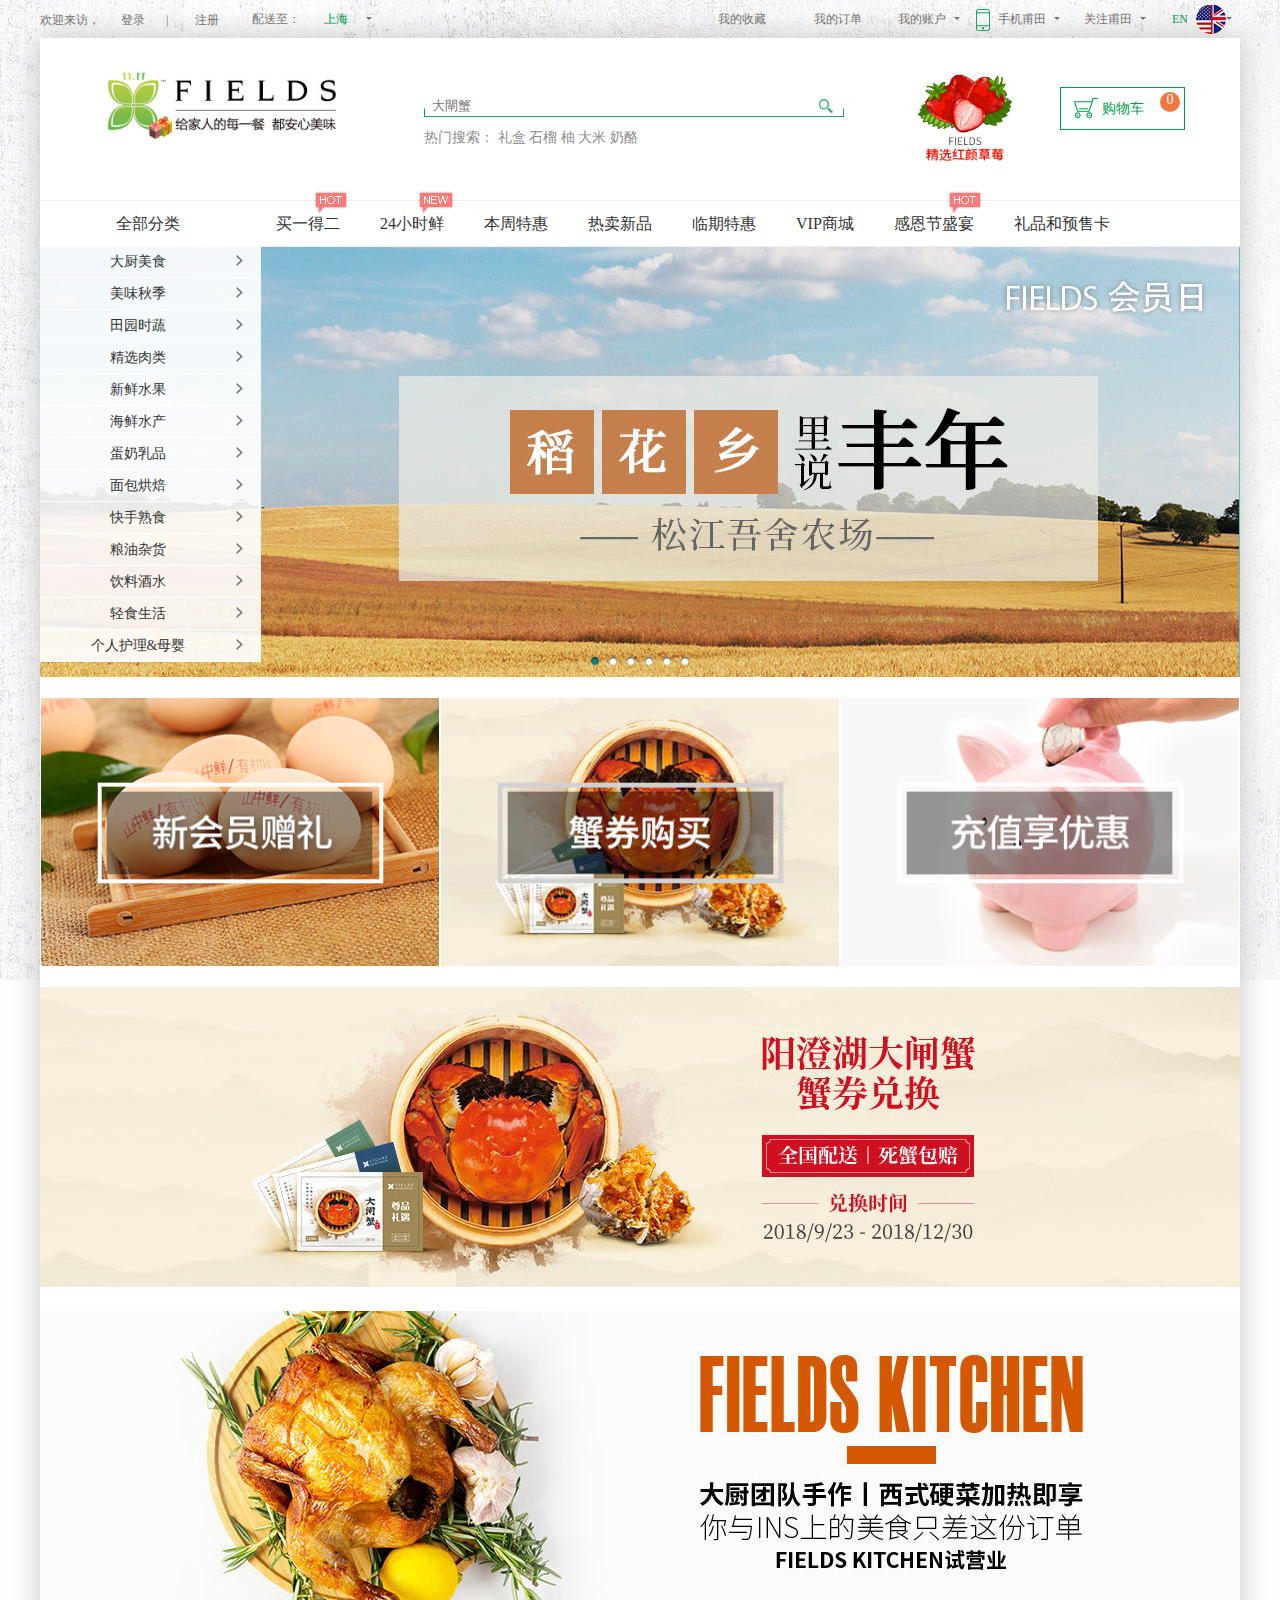
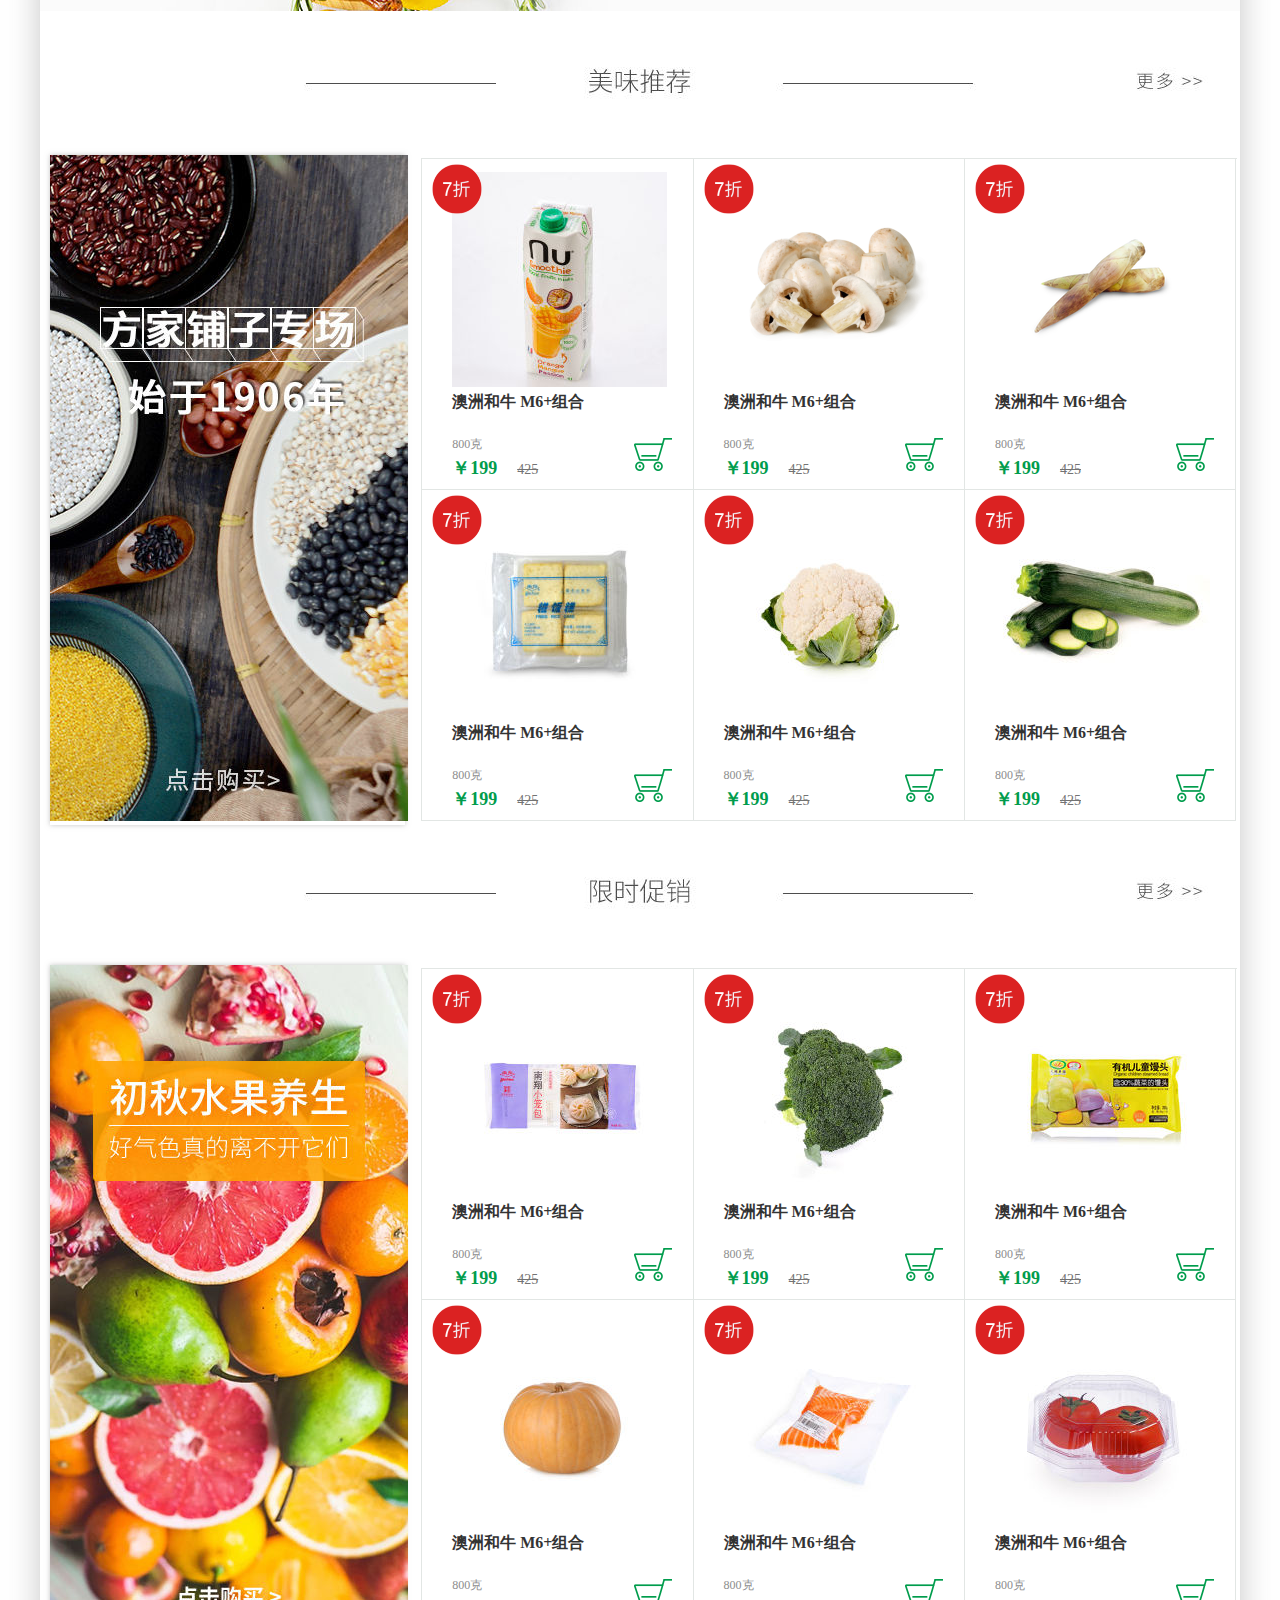
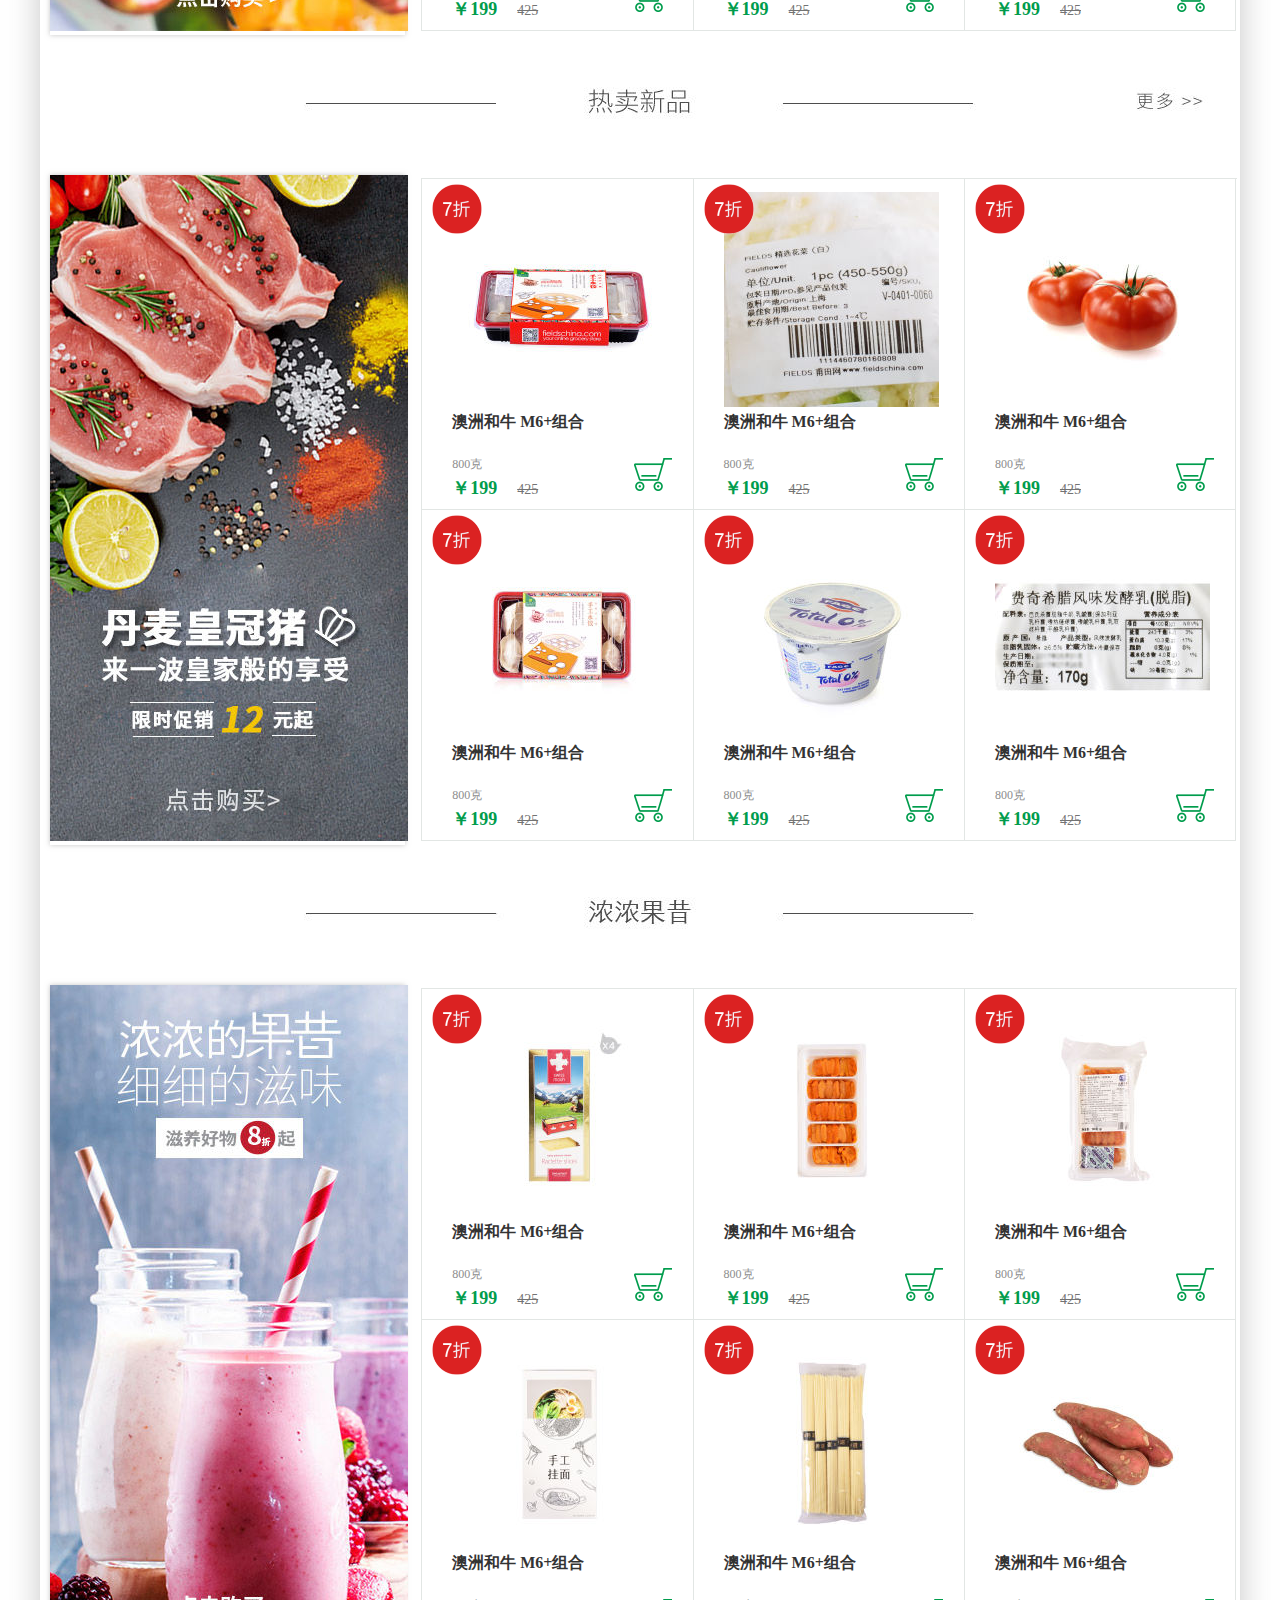
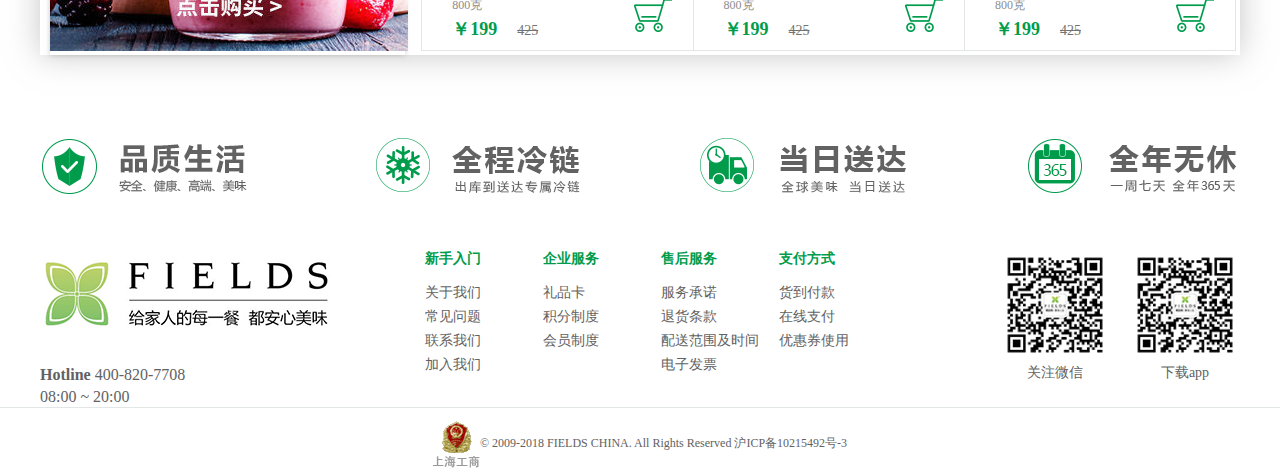
<file: index.html>
<!DOCTYPE html>
<html>
	<head>
		<meta charset="utf-8" />
		<title>首页面</title>
		<link rel="shortcut icon" href="img/bitbug_favicon.ico" />
		<link rel="stylesheet" type="text/css" href="css/public.css"/>
		<link rel="stylesheet" type="text/css" href="css/index.css"/>
		<script type="text/javascript" src="js/index.js" ></script>
		<script type="text/javascript" src="js/cookie.js" ></script>
		<script type="text/javascript" src="js/ajax.js" ></script>
		<script type="text/javascript" src="js/jquery1.42.min.js" ></script>
		<script type="text/javascript" src="js/jquery.SuperSlide.2.1.1.js" ></script>
	</head>
	<body>
		<!--头部-->
		<div class="header">
			<div class="header_t">
				<ul class="hea header_l">
					<li id="deng">
						欢迎来访，
						<a href="login.html">登录</a> | &nbsp;&nbsp;<a href="register.html">注册</a>
					</li>
					<li id="zhu">
						欢迎来访，
						<i id="is">cs</i> &nbsp;&nbsp; | &nbsp;&nbsp;
						<input type="button" value="注销" id="btn_zhu">
					</li>
					<li id="song">
						&nbsp;&nbsp;&nbsp;&nbsp;配送至：<a href="#" class="h">&nbsp;&nbsp;上海</a><span></span></li>
				</ul>
				<ul class="hea nav">
					<li class="m on"><a href="#">我的收藏</a></li>
					<li class="m"><a href="#">我的订单</a></li>
					<li class="m hea_r">
						<a href="#">我的账户</a><span></span>
						<ul class="sub">
							<li><a href="#">充值特惠</a></li>
							<li><a href="#">优惠券</a></li>
							<li><a href="#">我的余额</a></li>
							<li><a href="#">礼品卡</a></li>
						</ul>
					</li>
					<li class="m hea_r">
						<i class="icon icon-phone"></i><a href="#">手机甫田</a><span></span>
						<ul class="sub">
							<li><a href="#">下载APP</a></li>
							<li><img src="img/1 (12).png"/></li>
						</ul>
					</li>
					<li class="m hea_r">
						<a href="#">关注甫田</a><span></span>
						<ul class="sub">
							<i class="icon weixin"></i>
							<i class="icon weibo"></i>
							<img src="img/1 (26).png"/>
						</ul>
					</li>
					<li class="m hea_r">
						<a href="#" class="h">EN</a><i class="icon icon-yingguo"></i><span></span>
						<ul class="sub h">
							<li><i class="icon icon-zhongguo"></i><a href="#">简体中文</a></li>
							<li><i class="icon icon-yingguo"></i><a href="#">English</a></li>
							<li><i class="icon icon-faguo"></i><a href="#">Francais</a></li>
							<li><i class="icon icon-riben"></i><a href="#">日本语</a></li>
						</ul>
					</li>
				</ul>
			</div>
		</div>
		<!--内容-->
		<div class="content">
			<!--第一部分-->
			<div class="con">
				<div class="con_content">
					<div class="f1 con_l">
						<a href="#"><img src="img/1 (68).jpg" class="con_l_img" /></a>
						<div class="f1 menu_l menu_ls">
							<a href="#">全部分类</a>
						</div>
					</div>
					<div class="f1 con_cen">
						<div class="search">
							<input type="text" name="txt" id="querystr" placeholder="大閘蟹" class="txt" />
							<ul id="goodslist"></ul>
							<input type="button" id="btn" class="btn">
						</div>
						<ul class="search_hot">
							热门搜索：
							<li><a href="#">礼盒</a></li>
							<li><a href="#">石榴</a></li>
							<li><a href="#">柚</a></li>
							<li><a href="#">大米</a></li>
							<li><a href="#">奶酪</a></li>
						</ul>
					</div>
					<p class="pclass">
						<a href="#">
							<img src="img/caomei.png" class="con_l_img">
						</a>
					</p>
					<div class="fr con_r" id="con_r">
						<a href="s_cart.html">
							<i class="icon gowu"></i>
							<span class="go">购物车</span>
							<span class="num" id="shopping"><b>0</b></span>
						</a>
						<div class="shop" id="shop">
							<p>
								<i class="icon gowu1"></i>
								购物车中还没有添加商品！
							</p>
						</div>
					</div>
				</div>
			</div>
			<!--第二部分菜单-->
			<div class="menu">
				<div class="f1 menu_l menu_ld" id="menu_l">
					<a href="#">全部分类</a>
					<ul class="me me_ld">
						<li class="sec"><a href="list.html">大厨美食<i class="icon grou"></i></a><div class="menu_con" id="menu_con"></div></li>
						<li class="sec"><a href="#">美味秋季<i class="icon grou"></i></a><div class="menu_con" id="menu_con"></div></li>
						<li class="sec"><a href="#">田园时蔬<i class="icon grou"></i></a><div class="menu_con" id="menu_con"></div></li>
						<li class="sec"><a href="#">精选肉类<i class="icon grou"></i></a><div class="menu_con" id="menu_con"></div></li>
						<li class="sec"><a href="#">新鲜水果<i class="icon grou"></i></a><div class="menu_con" id="menu_con"></div></li>
						<li><a href="#">海鲜水产<i class="icon grou"></i></a></li>
						<li><a href="#">蛋奶乳品<i class="icon grou"></i></a></li>
						<li><a href="#">面包烘焙<i class="icon grou"></i></a></li>
						<li><a href="#">快手熟食<i class="icon grou"></i></a></li>
						<li><a href="#">粮油杂货<i class="icon grou"></i></a></li>
						<li><a href="#">饮料酒水<i class="icon grou"></i></a></li>
						<li><a href="#">轻食生活<i class="icon grou"></i></a></li>
						<li><a href="#">个人护理&母婴<i class="icon grou"></i></a></li>
					</ul>
					
				</div>
				<div class="f1 menu_r">
					<ul>
						<li><a href="#">买一得二</a><img src="img/1 (14).png"/></li>
						<li><a href="#">24小时鲜</a><img src="img/1 (20).png"</li>
						<li><a href="#">本周特惠</a></li>
						<li><a href="#">热卖新品</a></li>
						<li><a href="#">临期特惠</a></li>
						<li><a href="#">VIP商城</a></li>
						<li><a href="#">感恩节盛宴</a><img src="img/1 (14).png"/></li>
						<li><a href="#">礼品和预售卡</a></li>
					</ul>
				</div>
			</div>
			<!--第三部分轮播图-->
			<div class="bg">
				<div class="bd">
					<ul class="bg_ul">
						<li><img src="img/1 (65).jpg"/></li>
						<li><img src="img/1 (7).png"/></li>
						<li><img src="img/1 (77).jpg"/></li>
						<li><img src="img/1 (78).jpg"/></li>
						<li><img src="img/1 (89).jpg"/></li>
						<li><img src="img/baa.jpg"/></li>
					</ul>
				</div>
				<div class="hd">
					<ul>
						<li class="on">1</li>
						<li>2</li>
						<li>3</li>
						<li>4</li>
						<li>5</li>
						<li>6</li>
					</ul>
				</div>
			</div>
			<!--第四部分会员遮罩层-->
			<div class="member">
				<ul class="mem">
					<li><a href="#"><img src="img/1 (5).png"/></a></li>
				</ul>
				<ul class="mem">
					<li><a href="#"><img src="img/1 (79).jpg"/></a></li>
				</ul>
				<ul class="mem">
					<li><a href="#"><img src="img/1 (81).jpg"/></a></li>
				</ul>
			</div>
			<!--第五部分蟹币兑换-->
			<div class="fee">
				<a href="#"><img src="img/1 (84).jpg"/></a>
			</div>
			<div class="fee">
				<a href="#"><img src="img/1 (2).jpg"/></a>
			</div>
			<!--美味推荐层-->
			<div class="delicious">
				<a href="#"><img src="img/delicious.jpg"/></a>
			</div>
			<div class="del_con">
				<div class="del del_l">
					<div class="deli">
						<a href="#"><img src="img/1 (87).jpg"/></a>
					</div>
				</div>
				<div class="del del_r">
					<ul class="uls">
						<li class="product pro_con1">
							<div class="m_card">
							</div>
						</li>
						<li class="product pro_con2">
							<div class="m_card">
							</div>
						</li>
						<li class="product pro_con3">
							<div class="m_card">
							</div>
						</li>
						<li class="product pro_con4">
							<div class="m_card">
							</div>
						</li>
						<li class="product pro_con5">
							<div class="m_card">
							</div>
						</li>
						<li class="product pro_con6">
							<div class="m_card">
							</div>
						</li>
					</ul>
				</div>
			</div>
			<!--限时促销-->
			<div class="delicious">
				<a href="#"><img src="img/cuxiao.jpg"/></a>
			</div>
			<div class="del_con">
				<div class="del del_l">
					<div class="deli">
						<a href="#"><img src="img/1 (70).jpg"/></a>
					</div>
				</div>
				<div class="del del_r">
					<ul class="uls">
						<li class="product pro_con1">
							<div class="m_card">
							</div>
						</li>
						<li class="product pro_con2">
							<div class="m_card">
							</div>
						</li>
						<li class="product pro_con3">
							<div class="m_card">
							</div>
						</li>
						<li class="product pro_con4">
							<div class="m_card">
							</div>
						</li>
						<li class="product pro_con5">
							<div class="m_card">
							</div>
						</li>
						<li class="product pro_con6">
							<div class="m_card">
							</div>
						</li>
					</ul>
				</div>
			</div>
			<!--热卖新品-->
			<div class="delicious">
				<a href="#"><img src="img/xinpin.jpg"/></a>
			</div>
			<div class="del_con">
				<div class="del del_l">
					<div class="deli">
						<a href="#"><img src="img/1 (86).jpg"/></a>
					</div>
				</div>
				<div class="del del_r">
					<ul class="uls">
						<li class="product pro_con1">
							<div class="m_card">
							</div>
						</li>
						<li class="product pro_con2">
							<div class="m_card">
							</div>
						</li>
						<li class="product pro_con3">
							<div class="m_card">
							</div>
						</li>
						<li class="product pro_con4">
							<div class="m_card">
							</div>
						</li>
						<li class="product pro_con5">
							<div class="m_card">
							</div>
						</li>
						<li class="product pro_con6">
							<div class="m_card">
							</div>
						</li>
					</ul>
				</div>
			</div>
			<!--浓浓果昔-->
			<div class="delicious">
				<a href="#"><img src="img/1 (1).jpg"/></a>
			</div>
			<div class="del_con">
				<div class="del del_l">
					<div class="deli">
						<a href="#"><img src="img/1 (71).jpg"/></a>
					</div>
				</div>
				<div class="del del_r">
					<ul class="uls">
						<li class="product pro_con1">
							<div class="m_card">
							</div>
						</li>
						<li class="product pro_con2">
							<div class="m_card">
							</div>
						</li>
						<li class="product pro_con3">
							<div class="m_card">
							</div>
						</li>
						<li class="product pro_con4">
							<div class="m_card">
							</div>
						</li>
						<li class="product pro_con5">
							<div class="m_card">
							</div>
						</li>
						<li class="product pro_con6">
							<div class="m_card">
							</div>
						</li>
					</ul>
				</div>
			</div>
		</div>
		<!--底部-->
		<div class="footer">
			<div class="foot_top">
				<div class="foot">
					<img src="img/1 (13).png"/>
				</div>
			</div>
			<div class="footer_cen">
				<div class="foot_cen">
					<div class="cen_l f1">
						<img src="img/1 (18).png"/>
						<p>
							<span><b>Hotline</b> 400-820-7708</span>
							<span>08:00 ~ 20:00</span>
						</p>
					</div>
					<ul class="cen_c f1">
						<li>
							<h3>新手入门</h3>
							<ul>
								<li><a href="#">关于我们</a></li>
								<li><a href="#">常见问题</a></li>
								<li><a href="#">联系我们</a></li>
								<li><a href="#">加入我们</a></li>
							</ul>
						</li>
						<li>
							<h3>企业服务</h3>
							<ul>
								<li><a href="#">礼品卡</a></li>
								<li><a href="#">积分制度</a></li>
								<li><a href="#">会员制度</a></li>
							</ul>
						</li>
						<li>
							<h3>售后服务</h3>
							<ul>
								<li><a href="#">服务承诺</a></li>
								<li><a href="#">退货条款</a></li>
								<li><a href="#">配送范围及时间</a></li>
								<li><a href="#">电子发票</a></li>
							</ul>
						</li>
						<li>
							<h3>支付方式</h3>
							<ul>
								<li><a href="#">货到付款</a></li>
								<li><a href="#">在线支付</a></li>
								<li><a href="#">优惠券使用</a></li>
							</ul>
						</li>
					</ul>
					<div class="cen_r fr">
						<div class="cen_r_right cen_ls">
							<img src="img/1 (26).png"/><span>下载app</span>
						</div>
						<div class="cen_r_right">
							<img src="img/1 (26).png"/><span>关注微信</span>
						</div>
					</div>
				</div>
			</div>
			<div class="foot_bottom">
				<div class="foot_bottom_con">
					<p>
						<a href="#"><img src="img/1 (1).gif"/></a>© 2009-2018 FIELDS CHINA. All Rights Reserved 沪ICP备10215492号-3
					</p>
				</div>
			</div>
			<div class="foot_ce">
				<div class="m_co m_code1">
					<img src="img/1 (22).png"/>
				</div>
				<div class="m_co m_code2">
					<img src="img/serve.png"/>
				</div>
				<div class="m_co m_code3">
					<img src="img/email.png"/>
				</div>
				<div class="m_co m_code4" id="returnTop">
					<img src="img/top.png"/>
				</div>
			</div>
		</div>
	</body>
</html>
</file>
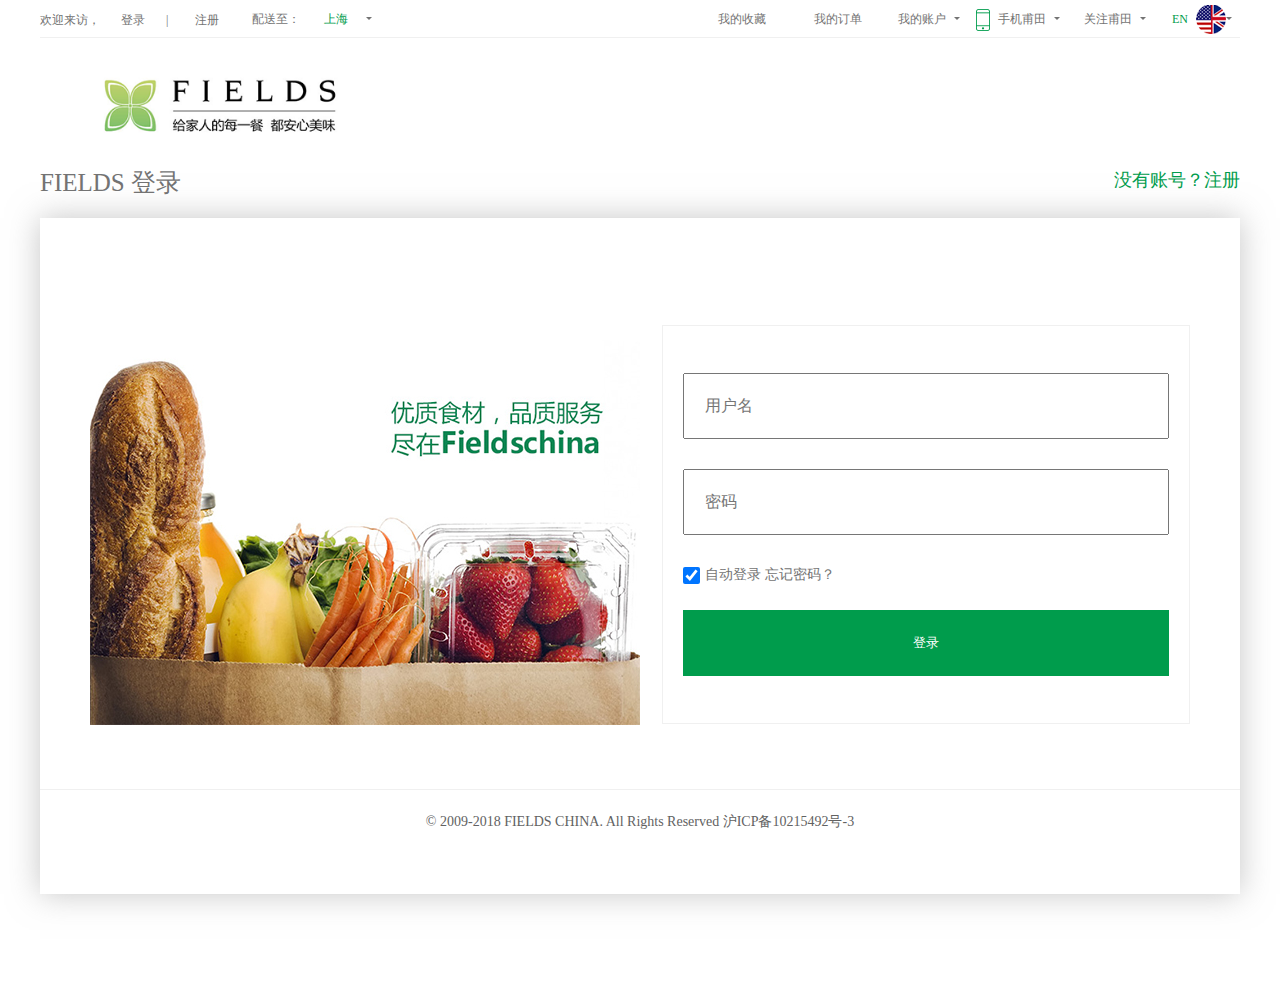
<file: login.html>
<!DOCTYPE html>
<html>
	<head>
		<meta charset="UTF-8">
		<title>登录页面</title>
		<link rel="shortcut icon" href="img/bitbug_favicon.ico" />
		<link rel="stylesheet" type="text/css" href="css/public.css"/>
		<link rel="stylesheet" type="text/css" href="css/login.css"/>
		<script type="text/javascript" src="js/cookie.js" ></script>
		<script type="text/javascript" src="js/ajax1.js" ></script>
		<script type="text/javascript" src="js/jquery1.42.min.js" ></script>
		<script type="text/javascript" src="js/jquery.SuperSlide.2.1.1.js" ></script>
	</head>
	<body>
		<!--头部-->
		<div class="header">
			<div class="header_t">
				<ul class="hea header_l">
					<li id="deng">
						欢迎来访，
						<a href="login.html">登录</a> | &nbsp;&nbsp;<a href="register.html">注册</a>
					</li>
					<li id="zhu">
						欢迎来访，
						<i id="is">cs</i>  | &nbsp;&nbsp;
						<input type="button" value="注销">
					</li>
					<li id="song">
						&nbsp;&nbsp;&nbsp;&nbsp;配送至：<a href="#" class="h">&nbsp;&nbsp;上海</a><span></span></li>
				</ul>
				<ul class="hea nav">
					<li class="m on"><a href="#">我的收藏</a></li>
					<li class="m"><a href="#">我的订单</a></li>
					<li class="m hea_r">
						<a href="#">我的账户</a><span></span>
						<ul class="sub">
							<li><a href="#">充值特惠</a></li>
							<li><a href="#">优惠券</a></li>
							<li><a href="#">我的余额</a></li>
							<li><a href="#">礼品卡</a></li>
						</ul>
					</li>
					<li class="m hea_r">
						<i class="icon icon-phone"></i><a href="#">手机甫田</a><span></span>
						<ul class="sub">
							<li><a href="#">下载APP</a></li>
							<li><img src="img/1 (12).png"/></li>
						</ul>
					</li>
					<li class="m hea_r">
						<a href="#">关注甫田</a><span></span>
						<ul class="sub">
							<i class="icon weixin"></i>
							<i class="icon weibo"></i>
							<img src="img/1 (26).png"/>
						</ul>
					</li>
					<li class="m hea_r">
						<a href="#" class="h">EN</a><i class="icon icon-yingguo"></i><span></span>
						<ul class="sub h">
							<li><i class="icon icon-zhongguo"></i><a href="#">简体中文</a></li>
							<li><i class="icon icon-yingguo"></i><a href="#">English</a></li>
							<li><i class="icon icon-faguo"></i><a href="#">Francais</a></li>
							<li><i class="icon icon-riben"></i><a href="#">日本语</a></li>
						</ul>
					</li>
				</ul>
			</div>
		</div>
		<div class="artical">
			<div class="arti_cen">
				<div class="art">
					<a href="#"><img src="img/1 (18).png"/></a>
				</div>
			</div>
		</div>
		<!--container-->
		<div class="container">
			<div class="container_l">
				<div class="container_t">
					<h1>FIELDS 登录</h1>
					<span>
						<a href="register.html">没有账号？注册</a>
					</span>
				</div>
				<div class="container_c">
					<div class="con_top">
						<a href="#"><img src="img/cn.jpg"/></a>
						<div class="cont_right">
							<input type="text" name="username" id="username" placeholder="用户名" class="msd"/>
							<input type="password" name="password" id="password" placeholder="密码" class="msd"/>
							<p>
								<input id="check" type="checkbox" name="check" checked /><label class="auto" for="check">自动登录</label>		
								<a href="#" class="forgetPwd">忘记密码？</a>
							</p>
							<input type="button" value="登录" class="submit" id="btn" />
						</div>
					</div>
					<div class="con_bottom">
						<p class="con_foot">© 2009-2018 FIELDS CHINA. All Rights Reserved 沪ICP备10215492号-3</p>
					</div>
				</div>
			</div>
		</div>
		
	</body>
</html>
<script type="text/javascript">
	function $(str){
		if(str.charAt(0)=="#"){
			return document.getElementById(str.substring(1));
		}else if(str.charAt(0)=="."){
			return document.getElementsByClassName(str.substring(1));
		}else{
			return document.getElementsByTagName(str);
		}
	}
	window.onload = function(){
		$("#btn").onclick = function(){
			ajax1("post","./php/login.php","username="+$("#username").value+"&password="+$("#password").value,true);
		}
		
	}
</script>
</file>
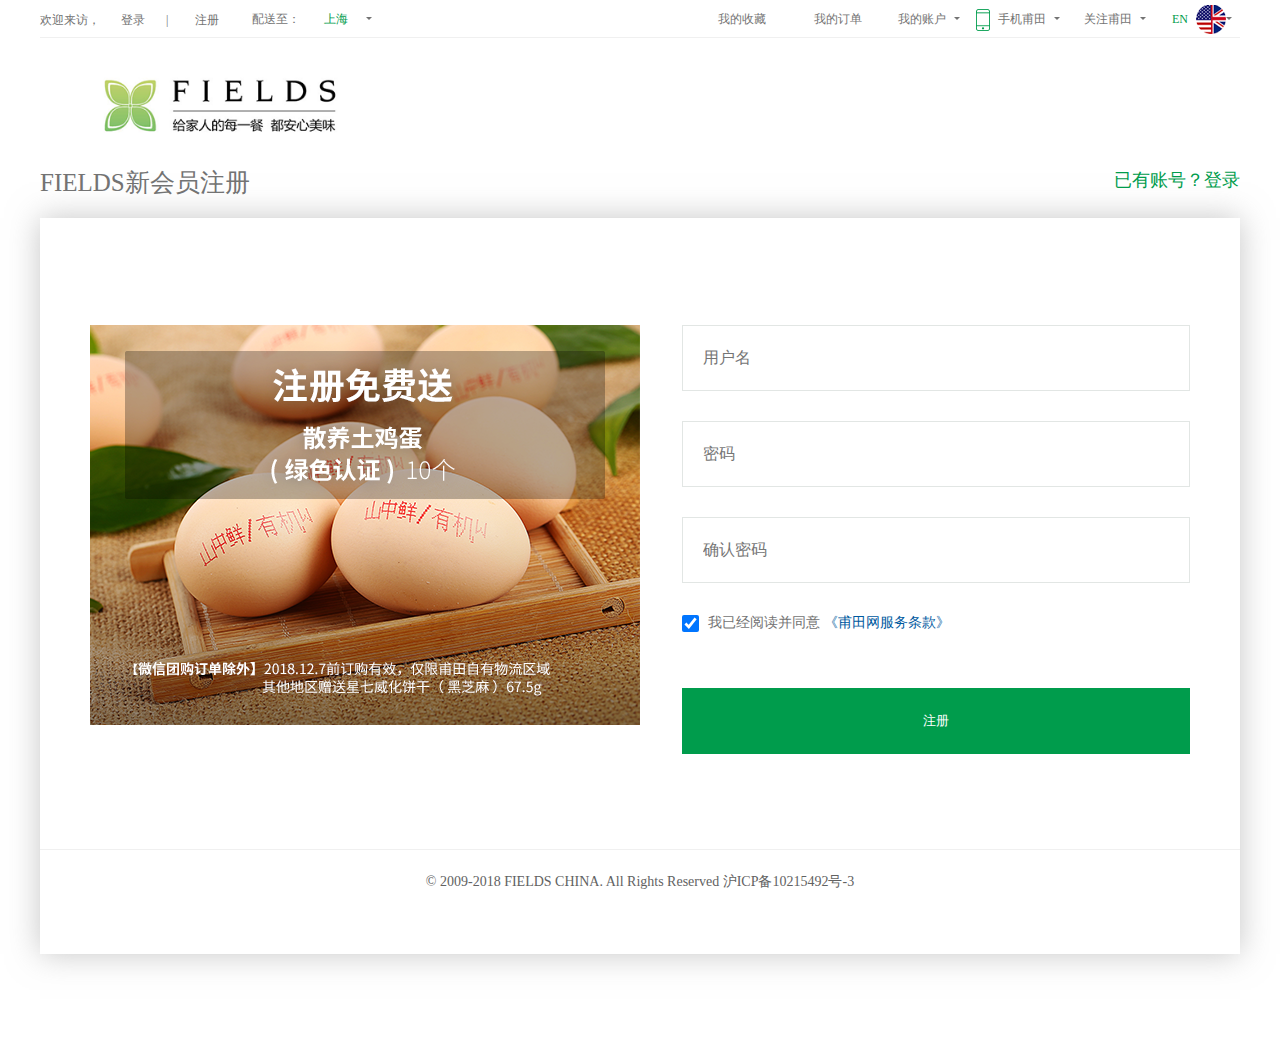
<file: register.html>
<!DOCTYPE html>
<html>
	<head>
		<meta charset="UTF-8">
		<title>注册页面</title>
		<link rel="shortcut icon" href="img/bitbug_favicon.ico" />
		<link rel="stylesheet" type="text/css" href="css/public.css"/>
		<link rel="stylesheet" type="text/css" href="css/login.css"/>
		<link rel="stylesheet" href="css/register.css" />
		<script type="text/javascript" src="js/cookie.js"></script>
		<script type="text/javascript" src="js/ajax.js"></script>
		<script type="text/javascript" src="js/ajax1.js"></script>
		<script type="text/javascript" src="js/jquery1.42.min.js" ></script>
		<script type="text/javascript" src="js/jquery.SuperSlide.2.1.1.js" ></script>
	</head>
	<body>
		<!--头部-->
		<div class="header">
			<div class="header_t">
				<ul class="hea header_l">
					<li id="deng">
						欢迎来访，
						<a href="login.html">登录</a> | &nbsp;&nbsp;<a href="register.html">注册</a>
					</li>
					<li id="zhu">
						欢迎来访，
						<i id="is">cs</i>  | &nbsp;&nbsp;
						<input type="button" value="注销">
					</li>
					<li id="song">
						&nbsp;&nbsp;&nbsp;&nbsp;配送至：<a href="#" class="h">&nbsp;&nbsp;上海</a><span></span></li>
				</ul>
				<ul class="hea nav">
					<li class="m on"><a href="#">我的收藏</a></li>
					<li class="m"><a href="#">我的订单</a></li>
					<li class="m hea_r">
						<a href="#">我的账户</a><span></span>
						<ul class="sub">
							<li><a href="#">充值特惠</a></li>
							<li><a href="#">优惠券</a></li>
							<li><a href="#">我的余额</a></li>
							<li><a href="#">礼品卡</a></li>
						</ul>
					</li>
					<li class="m hea_r">
						<i class="icon icon-phone"></i><a href="#">手机甫田</a><span></span>
						<ul class="sub">
							<li><a href="#">下载APP</a></li>
							<li><img src="img/1 (12).png"/></li>
						</ul>
					</li>
					<li class="m hea_r">
						<a href="#">关注甫田</a><span></span>
						<ul class="sub">
							<i class="icon weixin"></i>
							<i class="icon weibo"></i>
							<img src="img/1 (26).png"/>
						</ul>
					</li>
					<li class="m hea_r">
						<a href="#" class="h">EN</a><i class="icon icon-yingguo"></i><span></span>
						<ul class="sub h">
							<li><i class="icon icon-zhongguo"></i><a href="#">简体中文</a></li>
							<li><i class="icon icon-yingguo"></i><a href="#">English</a></li>
							<li><i class="icon icon-faguo"></i><a href="#">Francais</a></li>
							<li><i class="icon icon-riben"></i><a href="#">日本语</a></li>
						</ul>
					</li>
				</ul>
			</div>
		</div>
		<div class="artical">
			<div class="arti_cen">
				<div class="art">
					<a href="#"><img src="img/1 (18).png"/></a>
				</div>
			</div>
		</div>
		<!--container-->
		<div class="container">
			<div class="container_l">
				<div class="container_t">
					<h1>FIELDS新会员注册</h1>
					<span>
						<a href="login.html">已有账号？登录</a>
					</span>
				</div>
				<div class="container_c">
					<div class="con_top">
						<a href="#"><img src="img/cn_pc_register.png"/></a>
						<div class="cont_right">
							<input type="text" id="username" placeholder="用户名" class="msd"/>
							<span id="usernameMessage"></span>
							<input type="password" id="password" placeholder="密码" class="msd"/>
							<input type="password" id="password1" placeholder="确认密码" class="msd"/>
							<span id="passMessage"></span>
							<p class="list">
								<input id="check" type="checkbox" name="check" checked />
								<label class="auto" for="check">我已经阅读并同意</label>		
								<a href="#">《甫田网服务条款》</a>
							</p>
							<input type="button" value="注册" class="submit" id="btn" />
						</div>
					</div>
					<div class="con_bottom">
						<p class="con_foot">© 2009-2018 FIELDS CHINA. All Rights Reserved 沪ICP备10215492号-3</p>
					</div>
				</div>
			</div>
		</div>
		
	</body>
</html>
<script type="text/javascript">
	function $(str){
		if(str.charAt(0)=="#"){
			return document.getElementById(str.substring(1));
		}else if(str.charAt(0)=="."){
			return document.getElementsByClassName(str.substring(1));
		}else{
			return document.getElementsByTagName(str);
		}
	}
	window.onload = function(){
		$("#username").onblur = function(){
			ajax("get","./php/userCheck02.php","username="+this.value,true);
		}
		$("#password1").onkeyup = function(){
			if($("#password").value == $("#password1").value){
				$("#passMessage").innerHTML = "密码一致,可以注册";
				$("#passMessage").style.display = "block";
				$("#passMessage").style.color = "green";
			}else{
				$("#passMessage").innerHTML = "密码不一致，请重新输入";
				$("#passMessage").style.display = "block";
				$("#passMessage").style.color = "red";
			}
		}
		$("#btn").onclick = function(){
			ajax1("post","./php/register.php","username="+$("#username").value+"&password="+$("#password").value,true);
			if($("#username").value=="" || $("#password").value=="" || $("#password1").value==""){
				alert("用户名或密码不能为空");
				location.href = "register.html";
			}
		}
	}
</script>
</file>
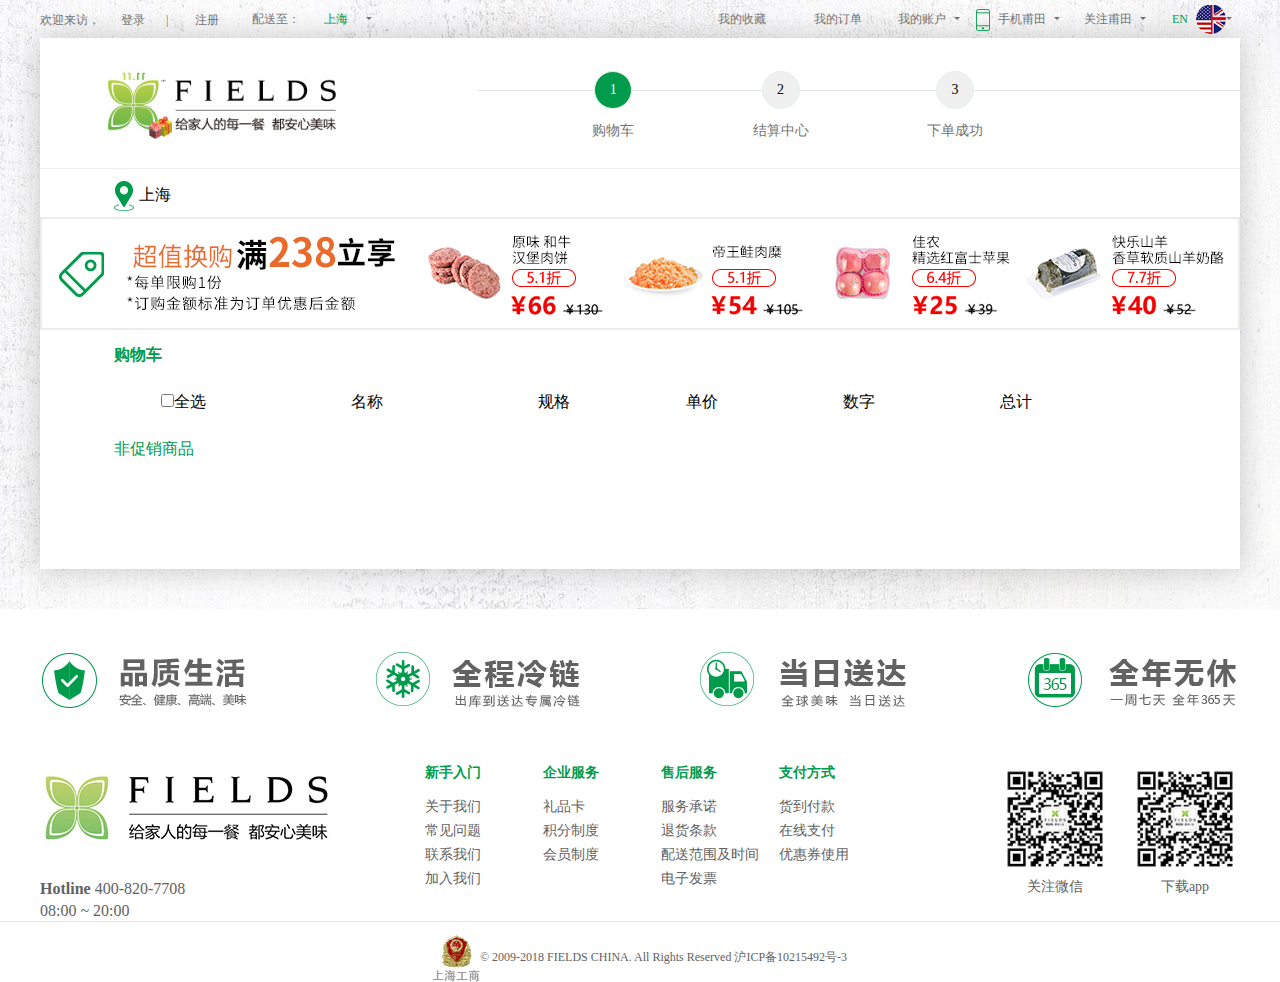
<file: s_cart.html>
<!DOCTYPE html>
<html>
	<head>
		<meta charset="UTF-8">
		<title>购物车</title>
		<link rel="shortcut icon" href="img/bitbug_favicon.ico" />
		<link rel="stylesheet" type="text/css" href="css/public.css"/>
		<link rel="stylesheet" type="text/css" href="css/index.css"/>
		<link rel="stylesheet" href="css/s_cart.css" />
		<script type="text/javascript" src="js/index.js" ></script>
		<script type="text/javascript" src="js/cookie.js" ></script>
		<script type="text/javascript" src="js/ajax.js" ></script>
		<script type="text/javascript" src="js/jquery1.42.min.js" ></script>
		<script type="text/javascript" src="js/jquery.SuperSlide.2.1.1.js" ></script>
		<script type="text/javascript" src="js/s_cart.js"></script>
	</head>
	<body>
		<!--头部-->
		<div class="header">
			<div class="header_t">
				<ul class="hea header_l">
					<li id="deng">
					欢迎来访，
					<a href="login.html">登录</a> | &nbsp;&nbsp;<a href="register.html">注册</a>
				</li>
				<li id="zhu">
					欢迎来访，
					<i id="is">cs</i> &nbsp;&nbsp; | &nbsp;&nbsp;
					<input type="button" value="注销" id="btn_zhu">
				</li>
				<li id="song">
					&nbsp;&nbsp;&nbsp;&nbsp;配送至：<a href="#" class="h">&nbsp;&nbsp;上海</a><span></span></li>
				</ul>
				<ul class="hea nav">
					<li class="m on"><a href="#">我的收藏</a></li>
					<li class="m"><a href="#">我的订单</a></li>
					<li class="m hea_r">
						<a href="#">我的账户</a><span></span>
						<ul class="sub">
							<li><a href="#">充值特惠</a></li>
							<li><a href="#">优惠券</a></li>
							<li><a href="#">我的余额</a></li>
							<li><a href="#">礼品卡</a></li>
						</ul>
					</li>
					<li class="m hea_r">
						<i class="icon icon-phone"></i><a href="#">手机甫田</a><span></span>
						<ul class="sub">
							<li><a href="#">下载APP</a></li>
							<li><img src="img/1 (12).png"/></li>
						</ul>
					</li>
					<li class="m hea_r">
						<a href="#">关注甫田</a><span></span>
						<ul class="sub">
							<i class="icon weixin"></i>
							<i class="icon weibo"></i>
							<img src="img/1 (26).png"/>
						</ul>
					</li>
					<li class="m hea_r">
						<a href="#" class="h">EN</a><i class="icon icon-yingguo"></i><span></span>
						<ul class="sub h">
							<li><i class="icon icon-zhongguo"></i><a href="#">简体中文</a></li>
							<li><i class="icon icon-yingguo"></i><a href="#">English</a></li>
							<li><i class="icon icon-faguo"></i><a href="#">Francais</a></li>
							<li><i class="icon icon-riben"></i><a href="#">日本语</a></li>
						</ul>
					</li>
				</ul>
			</div>
		</div>
		<!--content部分-->
		<div class="content">
			<!--第一部分-->
			<div class="con">
				<div class="cn">
					<div class="f1 con_l">
					<a href="#"><img src="img/1 (68).jpg"/></a>
					</div>
					<div class="fr con_right">
						<ul class="uls">
							<li>
								<span class="lis">1</span>
								<i>购物车</i>
							</li>
							<li>
								<span>2</span>
								<i>结算中心</i>
							</li>
							<li>
								<span>3</span>
								<i>下单成功</i>
							</li>
						</ul>
					</div>
				</div>
			</div>
			<div class="container2">
				<p><span><i class="icon icon-location"></i>上海</span></p>
				<div class="imgs">
					<a href="#"><img src="img/cn_pc_1200x113.jpg"/></a>
				</div>
				<table border="0" cellspacing="0" cellpadding="0" id="t">
					<tr class="tr tr1"><td>购物车</td></tr>
					<tr class="tr tr2">
						<td class="trs"><input type="checkbox" name="gowu" id="gowu" value="" />全选</td>
						<td class="trs1">名称</td>
						<td class="trs2">规格</td>
						<td class="trs3">单价</td>
						<td class="trs4">数字</td>
						<td class="trs5">总计</td>
						<td class="trs6">&nbsp;</td>
					</tr>
					<tr class="tr tr3"><td>非促销商品</td></tr>
				</table>
			</div>
		</div>
		
		<!--底部-->
		<div class="footer">
			<div class="foot_top">
				<div class="foot">
					<img src="img/1 (13).png"/>
				</div>
			</div>
			<div class="footer_cen">
				<div class="foot_cen">
					<div class="cen_l f1">
						<img src="img/1 (18).png"/>
						<p>
							<span><b>Hotline</b> 400-820-7708</span>
							<span>08:00 ~ 20:00</span>
						</p>
					</div>
					<ul class="cen_c f1">
						<li>
							<h3>新手入门</h3>
							<ul>
								<li><a href="#">关于我们</a></li>
								<li><a href="#">常见问题</a></li>
								<li><a href="#">联系我们</a></li>
								<li><a href="#">加入我们</a></li>
							</ul>
						</li>
						<li>
							<h3>企业服务</h3>
							<ul>
								<li><a href="#">礼品卡</a></li>
								<li><a href="#">积分制度</a></li>
								<li><a href="#">会员制度</a></li>
							</ul>
						</li>
						<li>
							<h3>售后服务</h3>
							<ul>
								<li><a href="#">服务承诺</a></li>
								<li><a href="#">退货条款</a></li>
								<li><a href="#">配送范围及时间</a></li>
								<li><a href="#">电子发票</a></li>
							</ul>
						</li>
						<li>
							<h3>支付方式</h3>
							<ul>
								<li><a href="#">货到付款</a></li>
								<li><a href="#">在线支付</a></li>
								<li><a href="#">优惠券使用</a></li>
							</ul>
						</li>
					</ul>
					<div class="cen_r fr">
						<div class="cen_r_right cen_ls">
							<img src="img/1 (26).png"/><span>下载app</span>
						</div>
						<div class="cen_r_right">
							<img src="img/1 (26).png"/><span>关注微信</span>
						</div>
					</div>
				</div>
			</div>
			<div class="foot_bottom">
				<div class="foot_bottom_con">
					<p>
						<a href="#"><img src="img/1 (1).gif"/></a>© 2009-2018 FIELDS CHINA. All Rights Reserved 沪ICP备10215492号-3
					</p>
				</div>
			</div>
			<div class="foot_ce">
				<div class="m_co m_code1">
					<img src="img/1 (22).png"/>
				</div>
				<div class="m_co m_code2">
					<img src="img/serve.png"/>
				</div>
				<div class="m_co m_code3">
					<img src="img/email.png"/>
				</div>
				<div class="m_co m_code4" id="returnTop">
					<img src="img/top.png"/>
				</div>
			</div>
		</div>
	</body>
</html>
</file>
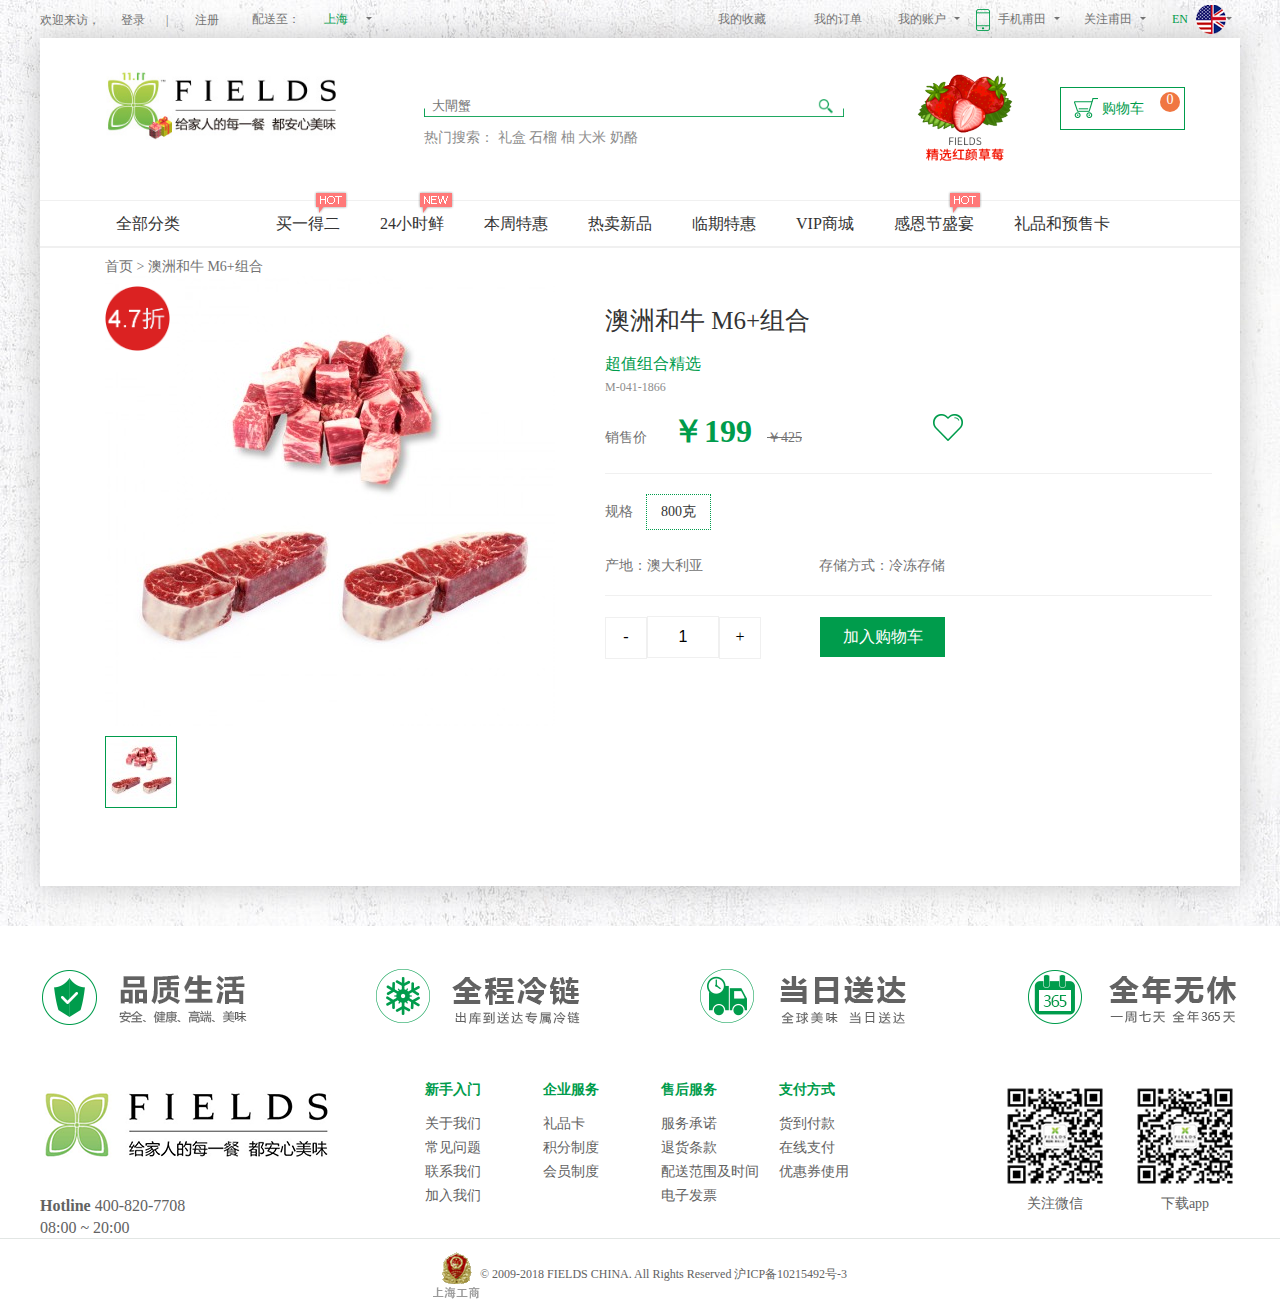
<file: xiangqing.html>
<!DOCTYPE html>
<html>
	<head>
		<meta charset="utf-8" />
		<title>商品详情</title>
		<link rel="shortcut icon" href="img/bitbug_favicon.ico" />
		<link rel="stylesheet" type="text/css" href="css/public.css"/>
		<link rel="stylesheet" href="css/index.css" />
		<link rel="stylesheet" type="text/css" href="css/xiangqing.css"/>
		<script type="text/javascript" src="js/index.js" ></script>
		<script type="text/javascript" src="js/cookie.js" ></script>
		<script type="text/javascript" src="js/ajax.js" ></script>
		<script type="text/javascript" src="js/jquery1.42.min.js" ></script>
		<script type="text/javascript" src="js/jquery.SuperSlide.2.1.1.js" ></script>
	</head>
	<body>
		<!--头部-->
		<div class="header">
			<div class="header_t">
				<ul class="hea header_l">
					<li id="deng">
					欢迎来访，
					<a href="login.html">登录</a> | &nbsp;&nbsp;<a href="register.html">注册</a>
				</li>
				<li id="zhu">
					欢迎来访，
					<i id="is">cs</i> &nbsp;&nbsp; | &nbsp;&nbsp;
					<input type="button" value="注销" id="btn_zhu">
				</li>
				<li id="song">
					&nbsp;&nbsp;&nbsp;&nbsp;配送至：<a href="#" class="h">&nbsp;&nbsp;上海</a><span></span></li>
				</ul>
				<ul class="hea nav">
					<li class="m on"><a href="#">我的收藏</a></li>
					<li class="m"><a href="#">我的订单</a></li>
					<li class="m hea_r">
						<a href="#">我的账户</a><span></span>
						<ul class="sub">
							<li><a href="#">充值特惠</a></li>
							<li><a href="#">优惠券</a></li>
							<li><a href="#">我的余额</a></li>
							<li><a href="#">礼品卡</a></li>
						</ul>
					</li>
					<li class="m hea_r">
						<i class="icon icon-phone"></i><a href="#">手机甫田</a><span></span>
						<ul class="sub">
							<li><a href="#">下载APP</a></li>
							<li><img src="img/1 (12).png"/></li>
						</ul>
					</li>
					<li class="m hea_r">
						<a href="#">关注甫田</a><span></span>
						<ul class="sub">
							<i class="icon weixin"></i>
							<i class="icon weibo"></i>
							<img src="img/1 (26).png"/>
						</ul>
					</li>
					<li class="m hea_r">
						<a href="#" class="h">EN</a><i class="icon icon-yingguo"></i><span></span>
						<ul class="sub h">
							<li><i class="icon icon-zhongguo"></i><a href="#">简体中文</a></li>
							<li><i class="icon icon-yingguo"></i><a href="#">English</a></li>
							<li><i class="icon icon-faguo"></i><a href="#">Francais</a></li>
							<li><i class="icon icon-riben"></i><a href="#">日本语</a></li>
						</ul>
					</li>
				</ul>
			</div>
		</div>
		<!--内容-->
		<div class="content">
			<!--第一部分-->
			<div class="con">
				<div class="con_content">
					<div class="f1 con_l">
						<a href="#"><img src="img/1 (68).jpg" class="con_l_img" /></a>
						<div class="f1 menu_l menu_ls">
							<a href="#">全部分类</a>
						</div>
					</div>
					<div class="f1 con_cen">
						<div class="search">
							<input type="text" name="txt" id="querystr" placeholder="大閘蟹" class="txt" />
							<ul id="goodslist"></ul>
							<input type="button" id="btn" class="btn">
						</div>
						<ul class="search_hot">
							热门搜索：
							<li><a href="#">礼盒</a></li>
							<li><a href="#">石榴</a></li>
							<li><a href="#">柚</a></li>
							<li><a href="#">大米</a></li>
							<li><a href="#">奶酪</a></li>
						</ul>
					</div>
					<p class="pclass">
						<a href="#">
							<img src="img/caomei.png" class="con_l_img">
						</a>
					</p>
					<div class="fr con_r" id="con_r">
						<a href="s_cart.html">
							<i class="icon gowu"></i>
							<span class="go">购物车</span>
							<span class="num" id="shopping"><b>0</b></span>
						</a>
						<div class="shop" id="shop">
							<p>
								<i class="icon gowu1"></i>
								购物车中还没有添加商品！
							</p>
						</div>
					</div>
				</div>
			</div>
			<!--第二部分菜单-->
			<div class="menu">
				<div class="f1 menu_l menu_ld" id="menu_l">
					<a href="#">全部分类</a>
					<ul class="me mes" id="me">
						<li class="sec"><a href="#">大厨美食<i class="icon grou"></i></a><div class="menu_con" id="menu_con"></div></li>
						<li class="sec"><a href="#">美味秋季<i class="icon grou"></i></a><div class="menu_con" id="menu_con"></div></li>
						<li class="sec"><a href="#">田园时蔬<i class="icon grou"></i></a><div class="menu_con" id="menu_con"></div></li>
						<li class="sec"><a href="#">精选肉类<i class="icon grou"></i></a><div class="menu_con" id="menu_con"></div></li>
						<li class="sec"><a href="#">新鲜水果<i class="icon grou"></i></a><div class="menu_con" id="menu_con"></div></li>
						<li><a href="#">海鲜水产<i class="icon grou"></i></a></li>
						<li><a href="#">蛋奶乳品<i class="icon grou"></i></a></li>
						<li><a href="#">面包烘焙<i class="icon grou"></i></a></li>
						<li><a href="#">快手熟食<i class="icon grou"></i></a></li>
						<li><a href="#">粮油杂货<i class="icon grou"></i></a></li>
						<li><a href="#">饮料酒水<i class="icon grou"></i></a></li>
						<li><a href="#">轻食生活<i class="icon grou"></i></a></li>
						<li><a href="#">个人护理&母婴<i class="icon grou"></i></a></li>
					</ul>
				</div>
				<div class="f1 menu_r">
					<ul>
						<li><a href="#">买一得二</a><img src="img/1 (14).png"/></li>
						<li><a href="#">24小时鲜</a><img src="img/1 (20).png"</li>
						<li><a href="#">本周特惠</a></li>
						<li><a href="#">热卖新品</a></li>
						<li><a href="#">临期特惠</a></li>
						<li><a href="#">VIP商城</a></li>
						<li><a href="#">感恩节盛宴</a><img src="img/1 (14).png"/></li>
						<li><a href="#">礼品和预售卡</a></li>
					</ul>
				</div>
			</div>
			<div class="contain">
				<div class="conta_con">
					<p><a href="index.html">首页</a> &gt; <a href="#">澳洲和牛 M6+组合</a></p>
					<div class="con_center">
						<div class="con_cen_left">
							<p><img src="img/53.png"/></p>
							<!--放大镜-->
							<div class="bigBox" id="bigBox">
								<div class="mask" id="mask"></div>
								<div class="showBigBox" id="showBigBox"></div>
							</div>
							<ul id="imgList" class="ul_lis">
								<li></li>
							</ul>
						</div>
						<div class="con_cen_right">
							<h1 id="vipName">澳洲和牛 M6+组合</h1>
							<h3>超值组合精选</h3>
							<p class="M-041" id="goodsId">M-041-1866</p>
							<div class="con_cen_right_price">
								<p class="price_item">销售价<strong>￥199</strong><del>￥425</del><i class="icon icon-fav-off"></i></p>
							</div>
							<div class="standard">
								<p class="guige">规格<span>800克</span></p><br />
								<p>产地：澳大利亚</p>
								<p>存储方式：冷冻存储</p>
							</div>
							<div class="go_cart">
								<div class="cart_con">
									<span class="amount_mini">-</span>
									<input type="text" class="showNumber" id="showNumber" value="1"/>
									<span class="amount_add">+</span>
								</div>
								<button id="btns" class="btn">加入购物车</button>
							</div>
						</div>
					</div>
				</div>
			</div>
		</div>
		<!--底部-->
		<div class="footer">
			<div class="foot_top">
				<div class="foot">
					<img src="img/1 (13).png"/>
				</div>
			</div>
			<div class="footer_cen">
				<div class="foot_cen">
					<div class="cen_l f1">
						<img src="img/1 (18).png"/>
						<p>
							<span><b>Hotline</b> 400-820-7708</span>
							<span>08:00 ~ 20:00</span>
						</p>
					</div>
					<ul class="cen_c f1">
						<li>
							<h3>新手入门</h3>
							<ul>
								<li><a href="#">关于我们</a></li>
								<li><a href="#">常见问题</a></li>
								<li><a href="#">联系我们</a></li>
								<li><a href="#">加入我们</a></li>
							</ul>
						</li>
						<li>
							<h3>企业服务</h3>
							<ul>
								<li><a href="#">礼品卡</a></li>
								<li><a href="#">积分制度</a></li>
								<li><a href="#">会员制度</a></li>
							</ul>
						</li>
						<li>
							<h3>售后服务</h3>
							<ul>
								<li><a href="#">服务承诺</a></li>
								<li><a href="#">退货条款</a></li>
								<li><a href="#">配送范围及时间</a></li>
								<li><a href="#">电子发票</a></li>
							</ul>
						</li>
						<li>
							<h3>支付方式</h3>
							<ul>
								<li><a href="#">货到付款</a></li>
								<li><a href="#">在线支付</a></li>
								<li><a href="#">优惠券使用</a></li>
							</ul>
						</li>
					</ul>
					<div class="cen_r fr">
						<div class="cen_r_right cen_ls">
							<img src="img/1 (26).png"/><span>下载app</span>
						</div>
						<div class="cen_r_right">
							<img src="img/1 (26).png"/><span>关注微信</span>
						</div>
					</div>
				</div>
			</div>
			<div class="foot_bottom">
				<div class="foot_bottom_con">
					<p>
						<a href="#"><img src="img/1 (1).gif"/></a>© 2009-2018 FIELDS CHINA. All Rights Reserved 沪ICP备10215492号-3
					</p>
				</div>
			</div>
			<div class="foot_ce">
				<div class="m_co m_code1">
					<img src="img/1 (22).png"/>
				</div>
				<div class="m_co m_code2">
					<img src="img/serve.png"/>
				</div>
				<div class="m_co m_code3">
					<img src="img/email.png"/>
				</div>
				<div class="m_co m_code4" id="returnTop">
					<img src="img/top.png"/>
				</div>
			</div>
		</div>
	</body>
</html>
<script type="text/javascript">
	$(function(){
		$("#btns").click(function(){
			$.post("goodsAndShoppingCart/addShoppingCart.php", {"vipName":$("#vipName").html(),"goodsId":$("#goodsId").html(),"goodsCount":$("#showNumber").val()},function(data){
				// 1：表示添加成功 0：表示添加失败
				if(data=="1"){
					alert("添加成功");
				}else{
					alert("添加失败");
				}
			});
		});
	});
</script>
</file>
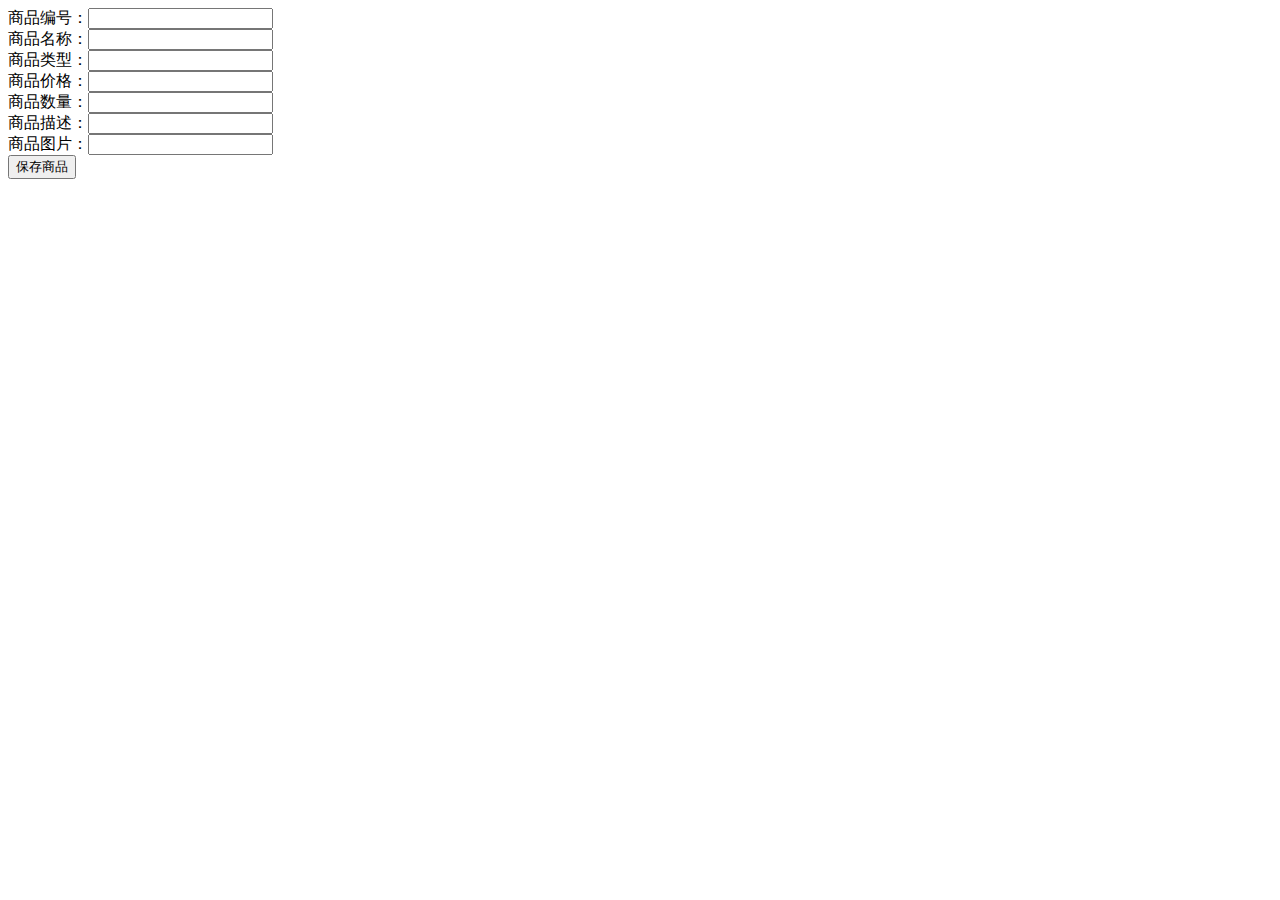
<file: goodsAndShoppingCart/addGoods.html>
<!DOCTYPE html>
<html>
	<head>
		<meta charset="utf-8" />
		<title></title>
	</head>
	<body>
	<form action="saveGoods1.php" method="post">
		商品编号：<input type="text" name="goodsId" /><br/>
		商品名称：<input type="text" name="goodsName" /><br/>
		商品类型：<input type="text" name="goodsType" /><br/>
		商品价格：<input type="text" name="goodsPrice" /><br/>
		商品数量：<input type="text" name="goodsCount" /><br/>
		商品描述：<input type="text" name="goodsDesc" /><br/>
		商品图片：<input type="text" name="goodsImg" /><br/><!-- 
		备用1：<input type="text"  name="beiyong1" /><br/>
		备用2：<input type="text"  name="beiyong2" /><br/>
		备用3：<input type="text"  name="beiyong3" /><br/>
		备用4：<input type="text"  name="beiyong4" /><br/>
		备用5：<input type="text"  name="beiyong5" /><br/>
		备用6：<input type="text"  name="beiyong6" /><br/>
		备用7：<input type="text"  name="beiyong7" /><br/>
		备用8：<input type="text"  name="beiyong8" /><br/>
		备用9：<input type="text"  name="beiyong9" /><br/>
		备用10：<input type="text" name="beiyong10" /><br/>
		备用11：<input type="text" name="beiyong11" /><br/>
		备用12：<input type="text" name="beiyong12" /><br/>
		备用13：<input type="text" name="beiyong13" /><br/> -->
		<input type="submit" value="保存商品" />
	</form>
		
	</body>
</html>
</file>
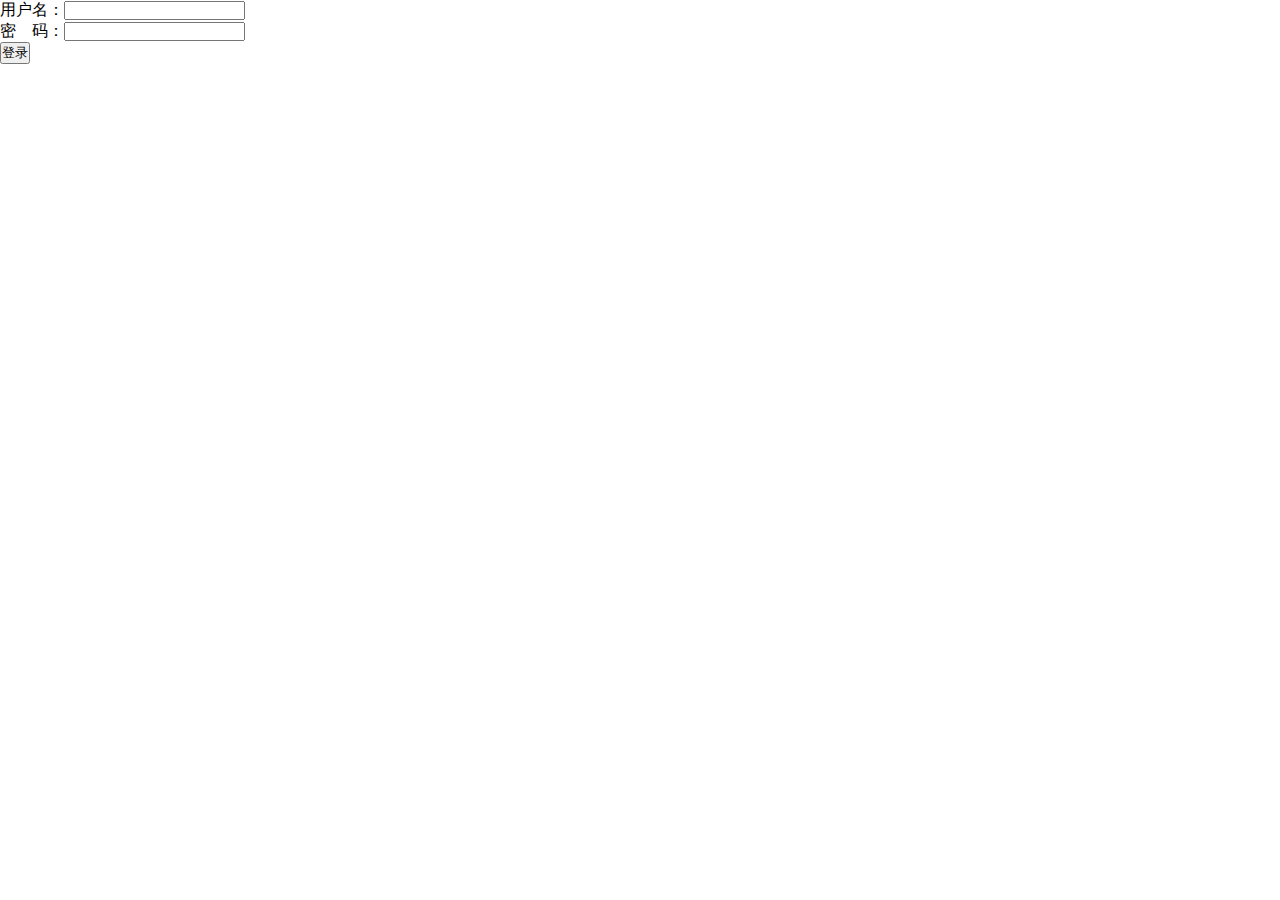
<file: goodsAndShoppingCart/login.html>
<!doctype html>
<html>
	<head>
		<title></title>
		<meta charset = "utf-8"/>
	</head>
	<style type="text/css">
		*{
			margin:0px;
			padding:0px;
		}
	</style>
<body>
		用户名：<input id="userId" type="text"  /><span id="showUser"></span><br/>
		密　码：<input id="userPass" type="password" /><br/>
		<input id="btnLogin" type="button" value="登录" />
</body>
</html>
<script type="text/javascript" src="js/cookie.js"></script>
<script type="text/javascript" src="js/jquery-1.10.2.min.js"></script>
<script type="text/javascript">
	$(function(){		
		$("#btnLogin").click(function(){
			//1、
			$.post(
				"login.php",
				{
					"userId":$("#userId").val(),
					"userPass":$("#userPass").val()
				},
				function(data){					
					if(data=="1"){//登录成功！
						//记录cookie
						saveCookie("userId",$("#userId").val(),7);
						location.href="index.html";
					}else{
						alert("登录失败，用户名或者密码不对！");
					}
				}
			);
		});
	});
	
</script>
</file>
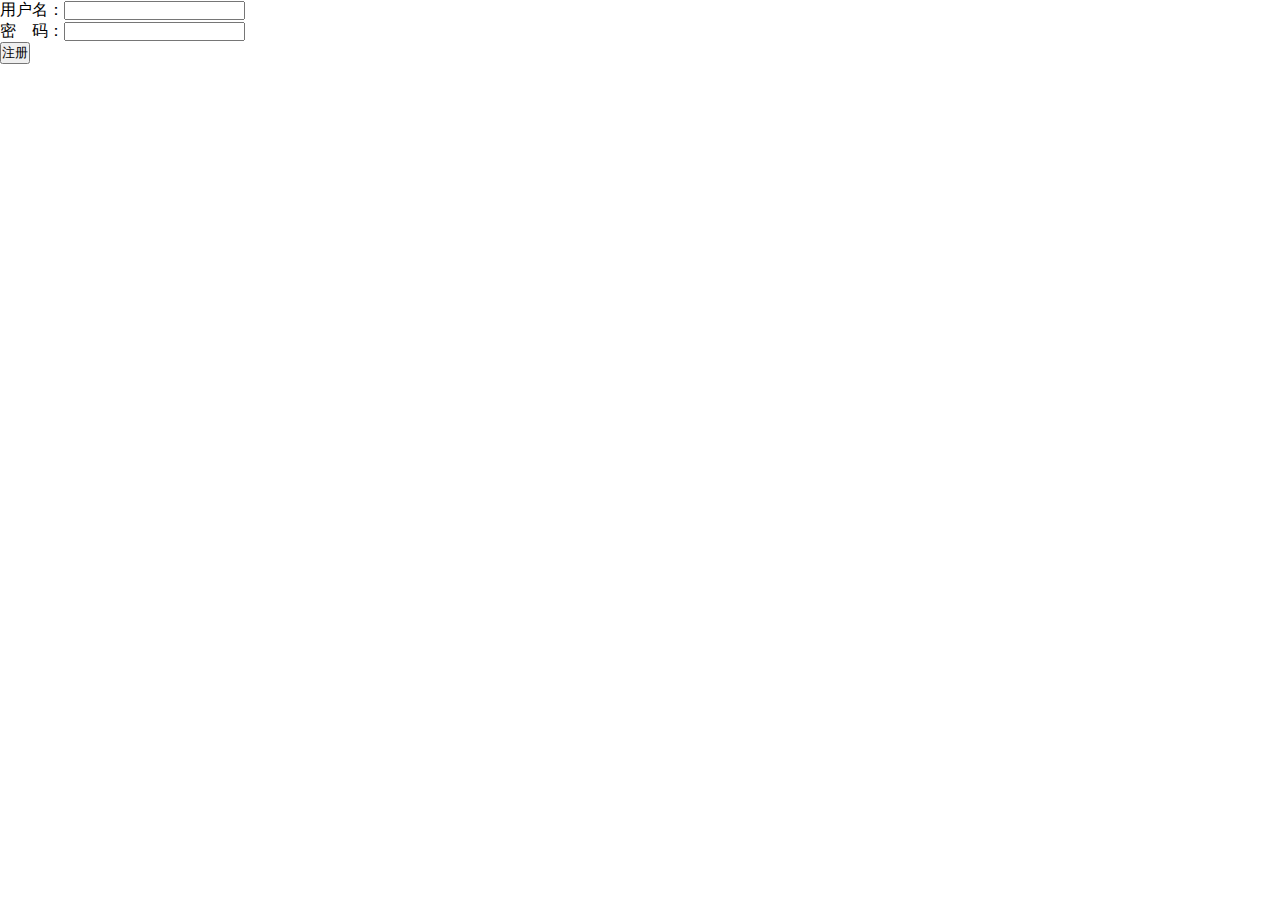
<file: goodsAndShoppingCart/reg.html>
<!doctype html>
<html>
	<head>
		<title></title>
		<meta charset = "utf-8"/>
	</head>
	<style type="text/css">
		*{
			margin:0px;
			padding:0px;
		}
	</style>
<body>
		用户名：<input id="userId" type="text"  /><span id="showUser"></span><br/>
		密　码：<input id="userPass" type="password" /><br/>
		<input id="btnReg" type="button" value="注册" />
</body>
</html>
<script type="text/javascript" src="js/jquery-1.10.2.min.js"></script>
<script type="text/javascript">
	$(function(){		
		//验证用户名是否存在
		$("#userId").blur(function(){
			$.get(
				"checkUser.php",
				{
					"userId":$("#userId").val()	
				},
				function(data){
					if(data=="1"){
						$("#showUser").html("√");						
					}else{
						$("#showUser").html("×");
					}
				}				
			);
			
		});
		
		$("#btnReg").click(function(){
			//1、
			$.post(
				"addUser01.php",
				{
					"userId":$("#userId").val(),
					"userPass":$("#userPass").val()
				},
				function(data){					
					
				}
			);
		});
	});
	
</script>
</file>
<file: css/public.css>
body{
	background: url(../img/double11-bg.jpg) no-repeat top center fixed;
}
body,h1,h2,h3,h4,h5,h5,dl,dd,p,ul,ol,td,input{
	margin:0;
	padding:0;
}
ul{
	list-style: none;
}
img{
	border: none;
}
a{
	text-decoration: none;
	cursor: pointer;
}
.icon {
    background-image: url(../img/icons.png);
    display: inline-block;
}
/*头部*/
.header{
	height: 38px;
	width: 100%;
	line-height: 38px;
}
.header_t{
	width: 1200px;
	height: 38px;
	margin: 0 auto;
	box-sizing: border-box;
}
/*公共的*/
.hea a{
	color: #737373;
	display: inline-block;
	padding-left: 20px;
	padding-right: 12px;
}
a:hover{color: #009c4c;text-decoration: underline;}
.hea .h{color: #009c4c;}
/*左边的*/
.header_l{float: left;position: relative;}
.header_l li{
	display: inline-block;
	font-size: 12px;
	color: #737373;
}
.header_l #deng{
	display: inline-block;
	width: 202px;
}
.header_l #zhu{
	display: none;
	position: absolute;
	top: 0;
	left: 48px;
	width: 200px;
}
#zhu input{
	background: #fff;
	border:0;
	outline: none;
	font-size: 12px;
	color: #737373;
	cursor: pointer;
}
.header_l #song{
	position: absolute;
	left:200px;
	top: 0; 
	width: 136px;
}
.header_l li a{padding: 0 18px;}
/*右边的*/
.nav{float: right;}
.nav .m{
	float: left;
	font-size: 12px;
	color: #737373;
	padding:0 8px;
}
.sub li{float: none;}
.hea_r{position: relative;}
.hea_r:hover{background: white;border-left: 1px solid #d6d6d6;border-right: 1px solid #d6d6d6;}
.hea_r a{padding: 0 8px;}
.hea_r .icon-phone{
	background-position: -109px -389px;
	vertical-align: middle;
	width: 14px;
	height: 22px;
}
.hea_r .icon-yingguo,.hea_r .icon-zhongguo,.hea_r .icon-faguo,.hea_r .icon-riben{
	background-position: -405px -318px;
	vertical-align: middle;
	width: 30px;
	height: 30px;
}
.hea_r .icon-zhongguo{
	background-position:-285px -318px;
}
.hea_r .icon-faguo{
	background-position:-245px -318px;
}
.hea_r .icon-riben{
	background-position:-365px -318px;
}
.hea_r .weixin{
	background-position:-355px -147px;
	width: 30px;
	height: 30px;
}
.hea_r .weibo{
	background-position:-470px -147px;
	width: 30px;
	height: 30px;
}
.hea_r .h{padding-left: 10px;}
.hea_r .h li{
	text-align: left;
}
.hea_r .sub{
	width: 116px;
	text-align: center;
	position: absolute;
	left: -1px;
	display: none;
	background: white;
	z-index: 2;
	border: 1px solid #d6d6d6;
	border-top: none;
}
.hea span{
	width: 0;
	height: 0;
	border: 3px solid transparent;
	border-top-color: #737373;
	display: inline-block;
}
.sub img{width: 100px;height: 100px;}
/*底部*/
.footer{
	width: 100%;
	background: #FFFFFF;
}
.foot_top{
	width: 100%;
	height: 120px;
}
.foot{
	margin: 0 auto;
	width: 1200px;
}
.footer_cen{
	width: 100%;
	height: 192px;
}
.foot_cen{
	height: 166px;
	width: 1200px;
	padding-top: 35px;
	position: relative;
	margin: 0 auto;
}
.cen_l{
	width: 290px;
	margin-right: 95px;
}
.cen_l img{
	margin-bottom: 24px;
}
.cen_l p span{
	display: block;
	font-size: 16px;
	line-height: 22px;
	color: #626262;
}
.cen_l p span b{font-weight: 600;}
.cen_c li{
	float: left;
	width: 118px;
}
.cen_c li h3{
	font-weight: 600;
	font-size: 14px;
	color: #009C4C;
}
.cen_c li ul{margin-top: 16px;}
.cen_c li ul li{
	font-size: 14px;
	margin-bottom: 6px;
}
.cen_c li ul li a{color: #626262;}
.cen_r .cen_r_right span{
	display: block;
	text-align: center;
	color: #626262;
	font-size: 14px;
}
.cen_ls{margin-left: 20px;}
.cen_r_right{float: right;}
.cen_r_right img{
	width: 110px;
	height: 110px;
}
.foot_bottom{
	width: 100%;
	min-height: 40px;
	font-size: 12px;
	border-top: 1px solid #E2E6E4;
}
.foot_bottom_con{
	width: 1200px;
	margin: 0 auto;
	text-align: center;
	padding-top: 13px;
	font-size: 12px;
	box-sizing: border-box;
}
.foot_bottom_con p{
	font-size: 12px;
	color: #626262;
}
.foot_bottom_con p img{
	width: 47px;
	height: 47px;
	vertical-align: middle;
}
/*侧边的悬浮窗*/
.foot_ce{
	position: fixed;
	right: 0;
	bottom: 160px;
	width: 55px;
	text-align: center;
	z-index: 34;
	display: none;
}
.m_co{
	width: 55px;
	height: 38px;
	padding: 0;
	margin-bottom: 6px;
	background: rgba(0,0,0,.3);
}
.m_code1 img,.m_code2 img,.m_code4 img{
	height: 78%;
	padding-top: 4px;
}
.m_code3 img{
	height: 65%;
	padding-top: 7px;
}
</file>
<file: css/index.css>
/*content部分*/
.content{
	background: white;
	width: 1200px;
	margin: 0 auto 40px;
	box-shadow: 0 0 30px rgba(141,141,141,0.5);
}
.con{
	width: 100%;
	height: 130px;
	position: relative;
	padding-top: 32px;
}
.container{
	position: fixed;
	top: 0;
	left: 0;
	z-index: 10;
	height: 60px;
	overflow: hidden;
	padding-top: 0;
}
.container .con_content{
	position: relative;
	height: 48px;
	border-bottom: 1px solid #f0f0f0;
	padding-top: 12px;
}
.container .con_l{
	padding-left: 0;
	margin-right: 5%;
}
.con_l .menu_l{
	display: none;
}
.f1{
	display: inline;
	float: left;
}
.fr{
	display: inline;
	float: right;
}
.con_content{
	background: white;
	width: 1200px;
	margin: 0 auto;
}
.con_l{
	width: 32%;
	height: 98px;
	padding-left: 5%;
	box-sizing: border-box;
}
.con_l img{width: 75%;}
.container .con_cen{padding-top: 0;}
.con_cen{
	width: 35%;
	height: 86px;
	padding-top: 12px;
}
.con_cen .search{
	width: 420px;
	height: 35px;
	border:none;
	background: url(../img/searchlist.png) no-repeat center bottom;
	background-size: 100% auto;
	position: relative;
}
.search .btn{
	position: absolute;
	top: 0;
	right: 0;
	width: 38px;
	height: 38px;
	background: none;
    border: none;
    cursor: pointer;	
}
.con_cen .txt{
	width: 85%;
	height: 20px;
	padding:0;
	border:none;
	outline: none;
	background-color: white;
	position: absolute;
	bottom: 2px;
	left: 8px;
}
.con_cen #goodslist{
	width: 85%;
	position: absolute;
	top: 24px;
	left: 2px;
	display: none;
	z-index: 10;
	padding: 10px;
	border:1px solid #ccc;
	border-top:none;
	background-color: #fff;
}
.con_cen #goodslist li{
	display: block;
	margin-bottom: 10px;
}
.con_cen ul,.con_cen ul a{
	color: #8d8d8d;
	font-size: 14px;
	margin-top: 12px;
}
.con_cen ul li{
	list-style: none;
	display: inline-block;
}	
.pclass{
	position: absolute;
	top: 0;
	right: 185px;
	z-index: 1;
	cursor: pointer;
}
.pclass a img{
	display: inline;
	margin: 30px 40px 0 0;
	max-width: 110px;
}
.container .con_r{margin-top: 0;}
.con_r{
	width: 123px;
	height: 41px;
	text-align: center;
	margin-right: 55px;
	margin-top: 17px;
	border: 1px solid #009c4c;
	cursor: pointer;
	position: relative;
}
.con_r .gowu{
	background-position:-477px -317px;
	width: 24px;
	height: 20px;
	position: absolute;
	left: 13px;
	top: 10px;
}
.con_r .gowu1{
	background-position:-312px -196px;
	width: 58px;
	height: 44px;
	position: absolute;
	left: 13px;
	top: 10px;
}
.con_r a .go{
	text-align: center;
	display: inline;
	line-height: 41px;
    color: #009c4c;
    font-size: 14px;
}
.con_r a .num{
	position: absolute;
	top: 4px;
    right: 4px;
    min-width: 20px;
    height: 20px;
    border-radius: 50%;
    text-align: center;
    background: #f07641;
    color: white;
    font-size: 14px;
    font-weight: 100;
}
.shop{
	width: 310px;
	max-height: 408px;
	position: absolute;
	top: 42px;
	right: -1px;
	text-align: left;
	border: 1px solid #e5eae8;
	display: none;
	z-index: 1;
	background: #fff;
}
.shop p{
	padding: 30px;
	text-align: right;
	color: #8d8d8d;
	font-size: 14px;
}
/*menu部分*/
.menu{
	width: 100%;
	height: 45px;
	position: relative;
	border-top: 1px solid #f0f0f0;
    border-bottom: 1px solid #f0f0f0;
}
.menu_l{
	position: absolute;
	bottom: 0;
	left: 0;
	line-height: 45px;
	width: 203px;
	padding-right: 18px;
	text-align: center;
}
.menu_l .me{
	z-index: 1;
	position: absolute;
	top: 45px;
	width: 221px;
	background: rgba(255,255,255,.9);
}
.menu .menu_l .mes{
	z-index: 40;
}
.menu_l .me li{
	position: relative;
	height: 31px;
	line-height: 31px;
	padding-right: 18px;
	text-align: center;
	border-bottom: 1px solid #fff;
}
.menu_l .me a{
	display: block;
	width: 203px;
	font-size: 14px;
	color: #333;
}
.menu_l .me a .grou{
	float: right;
	margin-top: 9px;
	background-position: -537px -262px;
	width: 7px;
	height: 11px;
}
.menu_l a{
	display: inline-block;/*转化为块才能设置宽高*/
	width: 215px;
	font-size: 16px;
	color: #333;
}
.menu_l .menu_con{
	position: absolute;
	left: 223px;
	top: 2px;    
	min-width: 778px;
    height: 328px;
    padding: 0 0 0 25px;
    background: rgb(255,255,255);
    display: none;
    z-index: 22;
}
.menu_r{
	width: 82%;
	height: 45px;
	box-sizing: border-box;
	position: absolute;
	right: 0;
	top: 0;
}
.menu_r li{
	float: left;
	position: relative;
	line-height: 45px;
	height: 45px;
	text-align: center;
}
.menu_r li:hover{background: #f0f0f0;}
.menu_r li a{
	padding: 0 20px;
	display: block;
	font-size: 16px;
	color: #333;
}
.menu_r li a:hover{color: #009c4c;text-decoration: none;}
.menu_r li img{
	position: absolute;
	top: -10px;
	right: 10px;
}
/*轮播图部分*/
.bg{
	width: 100%;
	min-height: 400px;
	position: relative;
}
.bg_ul li{
	float: left;
}
.bg_ul{
	width: 7200px;
	height: 430px;
	position: absolute;
	overflow: hidden;
}
.bg .hd{
	width: 100%;
	position: absolute;
	bottom: 0;
	left: 0;
	height: 30px;
	line-height: 30px;
	text-align: center;
}
.bg .hd ul li{
	background: url(../img/dian.png) 8px 0;
	display: inline-block;
	width: 8px;
	height: 8px;
	margin: 10px 5px 5px;
	overflow: hidden;
}
.bg .hd ul .on{background:url(../img/dian.png) 0px 0px;}
/*会员遮罩层*/
.member{
	width: 100%;
	margin-top: 20px;
	min-height: 270px;
}
.mem{
	float: left;
	height: 270px;
	overflow: hidden;
	position: relative;
	border: 1px solid #fff;
}
.mem .men_l{
	position: absolute;
	top: 270px;
	left: 0;
	z-index: 2;
}
/*蟹币兑换层*/
.fee{
	margin-top: 20px;
	width: 100%;
}
/*美味推荐层*/
.delicious{
	width: 100%;
	height: auto;
	margin: 20px 0;
}
.del_con{
	width: 100%;
	height: auto;
	padding-left: 10px;
}
.del_con .del{display: inline-block;}
.del_l{
	width: 29.6%;
	height: 100%;
	box-shadow: 0 0 5px rgba(141,141,141,.5);
}
.del_l .deli{
	width: 100%;
	height: 100%;
}
.del_l .deli a{
	display: block;
	width: 100%;
	height: 100%;
}
.del_r{
	width: 68%;
	height: auto;
	padding-left: 1%;
}
.del_r ul{
	height: 100%;
    overflow: hidden;
    border-top: 1px solid #e2e6e4;
    border-left: 1px solid #e2e6e4;
}
.del_r ul li{
	float: left;
	width: 33.3%;
	box-sizing: border-box;
    border-right: 1px solid #e2e6e4;
    border-bottom: 1px solid #e2e6e4;
}
.del_r .product .m_card{
	padding: 13px 30px;
}
.m_card{
	width: 100%;
    position: relative;
	box-sizing: border-box;
}
.m_card .m_card1{
	position: absolute;
	top: 5px;
	left: 10px;
	z-index: 3;
	width: 50px;
	height: 50px;
}
.m_card_pic{
	display: inline-block;
	width: 214px;
	height: 214px;
	position: relative;
}
.m_card_pic img:first-child{
	opacity: 1;
	z-index: 1;
	position: absolute;
	left: 0;
	top: 0;
}
.m_card_pic img:nth-child(2){
	opacity: 0;
	z-index: 1;
	position: absolute;
	left: 0;
	top: 0;
}
.m_card_pic:hover img:nth-child(2){
	opacity: 1;
	z-index: 2;
}
.m_card_price p:first-child{
	font-size: 12px;
	margin-top: 2px;
	height: 20px;
	color: #8d8d8d;
}
.m_card_price p:nth-of-type(2){
	height: 20px;
	font-size: 18px;
	font-weight: 600;
	color: #009C4C;
}
.m_card_price p del{
	color: #737373;
	font-size: 14px;
	margin-left: 20px;
	font-weight: normal;
}
.m_card h3 a{
	font-size: 16px;
	color: #333;
	display: inline-block;
	height: 42px;
}
.m_card h3 a:hover{text-decoration: underline;}
.m_card_price .icon-cart-mid {
    background-position: -435px -197px;
    width: 40px;
    height: 40px;
    position: absolute;
    bottom: 15px;
    right: 20px;
    z-index: 5;
}
</file>
<file: css/login.css>
body{background: #FFFFFF;}
.header_t{border-bottom: 1px solid #f0f0f0;}
.artical{
	width: 100%;
	height: 130px;
}
.arti_cen{
	width: 1200px;
	height: 130px;
	margin: 0 auto;
	padding-top: 32px;
	background: #FFFFFF;
	box-sizing: border-box;
}
.art{
	width: 32%;
	height: 98px;
	padding-left: 5%;
	box-sizing: border-box;
}
.art img{width: 75%;}
/*container部分*/
.container{
	width: 100%;
	min-height: 400px;
}
.container_l{
	width: 1200px;
	margin: 0 auto 100px;
	min-height: 712px;
}
.container_c{
	width: 100%;
	min-height: 500px;
	margin-top: 20px;
	padding-bottom: 60px;
	box-shadow: 0 0 30px rgba(141,141,141,0.5);
}
.con_top{
	width: 100%;
	min-height: 412px;
	padding: 107px 50px 60px 50px;
	box-sizing: border-box;
}
.con_top img{width: 50%;}
.container_t h1{
	color: #737373;
	display: inline;
	font-size: 25px;
	line-height: 30px;
	font-weight: 100;
}
.container_t span{
	font-size: 18px;
	float: right;
}
.container_t span a{
	color: #009c4c;
}
.con_bottom{
	width: 100%;
	padding-top: 20px;
	text-align: center;
	border-top: 1px solid #F0F0F0;
}
.con_foot{
	line-height: 24px;
    color: #626262;
    font-size: 14px;
}


.cont_right{
	float: right;
	box-sizing: border-box;
	width: 48%;
	min-height: 318px;
	padding: 47px 20px;
	border: 1px solid #f0f0f0;
}
.msd{
	width: 100%;
	font-size: 16px;
	display: block;
	height: 66px;
	box-sizing: border-box;
	margin-bottom: 30px;
	padding: 20px;
}
.cont_right p{height: 45px;}
.cont_right p a{
	color: #737373;
	font-size: 14px;
}
.cont_right p input{
	width: 17px;
	height: 17px;
	margin-right: 5px;
	vertical-align: middle;
}
.cont_right .auto{
	color: #737373;
	font-size: 14px;
}
.submit{
	width: 100%;
	height: 66px;
	line-height: 66px;
	border: none;
	color: #FFFFFF;
	background-color: #009C4C;
}
</file>
<file: css/register.css>
.con_top a{
	display: inline-block;
	min-height: 460px;
	width: 50%;
	position: relative;
}
.con_top a img{
	width: 100%;
	position: absolute;
}
.con_top .cont_right{
	padding: 0 0 0 20px;
	border: none;
}
.cont_right .msd{
	border: 1px solid #e2e6e4;
}
#passMessage{
	display: none;
}
.list{margin-bottom: 30px;}
.list input{
	width: 17px;
	height: 17px;
	vertical-align: middle;
	margin-right: 6px;
}
.con_top .cont_right a{
	display: inline;
	color: #005aa0;
}
</file>
<file: css/s_cart.css>
.content .con{padding-top: 0;}
.content .con .cn{padding-top: 32px;height: 130px;box-sizing: border-box;}
.con_right{
	width: 63.5%;
	position: relative;
	margin-top: 20px;
	border-top: 1px solid #e2e6e4;
}
.con_right .uls{
	position: absolute;
	top: -20px;
	width: 100%;
}
.uls li{
	display: inline-block;
	margin-left: 15%;
	text-align: center;
}
.uls li span{
	width: 36px;
	height: 36px;
	line-height: 36px;
	font-size: 14px;
	margin: 0 auto 13px;
	border: 1px solid #e4f1ea;
	background: #F0F0F0;
	border-radius: 50%;
	display: block;
}
.uls li .lis{
	background: #009C4C;
	color: #FFFFFF;
}
.uls li i{
	display: block;
	font-style: normal;
	font-size: 14px;
	color: #737373;
}
/*列表部分*/
.container2{
	width: 100%;
	min-height: 400px;
	border-top: 1px solid #f0f0f0;
}
.container2 p{
	width: 100%;
	padding-left: 74px;
	padding-top: 5px;
	padding-bottom: 5px;
	height: 48px;
	line-height: 42px;
	box-sizing: border-box;
}
.container2 .icon-location{
	vertical-align: middle;
	margin: 0 5px 0 0;
	background-position: -626px -197px;
    width: 20px;
    height: 30px;
}
table{width: 100%;}
table .tr1{
	width: 100%;
	height: 41px;
	line-height: 41px;
	font-size: 16px;
	color: #009C4C;
	border-bottom: 1px solid #e1e7e4;
}
.tr1 td{
	padding-left: 74px;
	font-weight: 600;
}
.tr2{
	height: 54px;
}
.tr2 .trs{
	padding-left: 74px;
}
.tr2 td{
	text-align: center;
	vertical-align: middle;
}
.tr2 .trs1{
	width: 228px;
}
.tr2 .trs2{
	width: 148px;
}
.tr2 .trs3{
	width: 150px;
}
.tr2 .trs4{
	width: 165px;
}
.tr2 .trs5{
	width: 150px;
}
.tr2 .trs6{
	width: 150px;
}
.tr3{
	font-weight: normal;
	height: 41px;
	border-top: 1px solid #E1E7E4;
	color: #009c4c;
	border-bottom: 1px solid #F0F0F0;
}
.tr3 td{
	width: 140px;
	padding-left: 74px;
	vertical-align: middle;
}
.tr4 td{
	padding-left: 74px;
	vertical-align: middle;
}
.tr4 td .as{
	display: inline-block;
	width: 98px;
	height: 98px;
	vertical-align: middle;
}
.tr4 td .as img{
	width: 98px;
	height: 98px;
}
.tr4 .tds1{
	width: 202px;
	padding: 13px 13px 0;
	text-align: center;
}
.tr4 .tds2{
	width: 148px;
	padding: 0;
	text-align: center;
}
.tr4 .tds3{
	width: 150px;
	padding: 0;
	text-align: center;
}
.tr4 .tds4{
	width: 165px;
	padding: 0;
	text-align: center;
}
.tds4 .cart_con{margin: 0;}
.tr4 .tds5{
	width: 150px;
	padding: 0;
	text-align: center;
}
.tr4 .tds6{
	width: 150px;
	padding: 0;
	text-align: center;
}
.tr4 .tds6 a{color: #009C4C;}
.tr4 .tds1 a{
	color: #737373;
	font-size: 14px;
}
.tr5{height: 41px;}
.tr5 td{
	padding-left: 74px;
	vertical-align: middle;
}
.tr5 .lasts{
	margin: 0 45px 0 40px;
}
.tr5 td .gowu{
	margin-right: 10px;
}
.tr5 span a{
	color: #005aa0;
}
.cart_con{
	display: inline-block;
	margin-right: 55px;
	font-size: 0;/*让框之间没有间距*/
}
.cart_con .amount_mini,.cart_con .amount_add{
	display: inline-block;
	width: 40px;
	height: 40px;
	line-height: 38px;
	text-align: center;
	font-size: 16px;
	cursor: pointer;
	border: 1px solid #F0F0F0;
}
.cart_con .showNumber{
	width: 70px;
	height: 40px;
	text-align: center;
	line-height: 40px;
	font-size: 16px;
	border: 1px solid #F0F0F0;	
}
</file>
<file: css/xiangqing.css>
.menu{border-top: 1px solid #f0f0f0;}
.menu .menu_l .me{
	display: none;
}
.menu .menu_l:hover .me{
	display: block;
}
.menu .menu_con{box-shadow: 5px 5px 10px rgba(141,141,141,0.3);}
/*商品部分*/
.contain{
	width: 100%;
	padding-bottom: 20px;
	border-top: 1px solid #f0f0f0;
    min-height: 400px;
    margin: 0 auto 30px auto;
}
.conta_con{    
	padding: 10px 28px 10px 65px;
	box-sizing: border-box;
}
.conta_con p{
	font-size: 14px;
    color: #737373;
}
.conta_con p a{color: inherit;}	/*inherit继承父元素的属性值*/
.con_center{
	box-sizing: border-box;
	position: relative;
	min-height: 580px;
	padding-bottom: 45px;
}
.con_cen_left{
	position: absolute;
	left: 0;
	top: 0;
	width: 450px;
}
.con_cen_left p{
	position: absolute;
	left: 0;
	top: 10px;
	z-index: 33;
}
/*放大镜开始*/
.bigBox{
	position: relative;
	width: 450px;
	height: 450px;
	background: url(../img/food.jpg);
}
.mask{
	width: 250px;
	height: 250px;
	position: absolute;
	left: 0;
	top: 10px;
	display: none;
	cursor: crosshair;
	border: 1px solid #CCCCCC;
	z-index: 10;
	background: rgba(255,255,255,.6);
}
.showBigBox{
	border: 1px solid #e6e6e6;
	position: absolute;
	top: 0;
	left: 480px;
	z-index: 100;
	width: 450px;
	height: 450px;
	background: url(../img/big.jpg);
	background-size: 800px 800px;
	display: none;
}
.ul_lis li{
	display: inline-block;
	width: 70px;
	min-height: 70px;
	margin-right: 10px;
	border: 1px solid #009C4C;
	background: url(../img/niu1.jpg);
}
/*放大镜结束*/
.con_cen_left p img{
	width: 65px;
	height: 65px;
}
.ul_lis{
	width: 100%;
	margin-top: 10px;
	font-size: 0;
}
.con_cen_right{
	box-sizing: border-box;
	width: 100%;
	padding: 28px 0 0 500px;
}
.con_cen_right h1{
	font-size: 25px;
	min-height: 50px;
	color: #333333;
	font-weight: 100;
}
.con_cen_right h3{
	font-size: 16px;
	color: #009C4C;
	font-weight: 100;
}
.con_cen_right .M-041{
	font-size: 12px;
	color: #8D8D8D;
	line-height: 2;
}
.con_cen_right_price{
	margin-bottom: 10px;
	color: #8D8D8D;
}
.price_item{line-height: 2;}
.price_item strong{
	font-size: 32px;
	margin: 0 15px 0 25px;
	color: #009C4C;
	font-weight: 600;
}
.price_item del{margin-right: 130px;}
.icon-fav-off {
    background-position: -265px -262px;
    width: 32px;
    height: 29px;
}

.standard{
	border-top: 1px solid #F0F0F0;
	border-bottom: 1px solid #F0F0F0;
	padding: 20px 0;
}
.standard p{
	display: inline-block;
	min-width: 210px;
}
.guige{
	margin-bottom: 18px;
}
.guige span{
	display: inline-block;
	padding: 8px 14px;
	color: #333333;
	border: 1px dotted #009C4C;
	margin-bottom: 8px;
	margin-left: 13px;
	background: #FFFFFF;
}
.go_cart{margin-top: 20px;}
.cart_con{
	display: inline-block;
	margin-right: 55px;
	font-size: 0;/*让框之间没有间距*/
}
.cart_con .amount_mini,.cart_con .amount_add{
	display: inline-block;
	width: 40px;
	height: 40px;
	line-height: 38px;
	text-align: center;
	font-size: 16px;
	cursor: pointer;
	border: 1px solid #F0F0F0;
}
.cart_con .showNumber{
	width: 70px;
	height: 40px;
	text-align: center;
	line-height: 40px;
	font-size: 16px;
	border: 1px solid #F0F0F0;	
}
.btn{
	min-width: 125px;
    height: 40px;
    line-height: 40px;
    font-size: 16px;
    padding: 0 20px;
    color: #fff;
    background: #009c4c;
    border: none;
}
</file>
